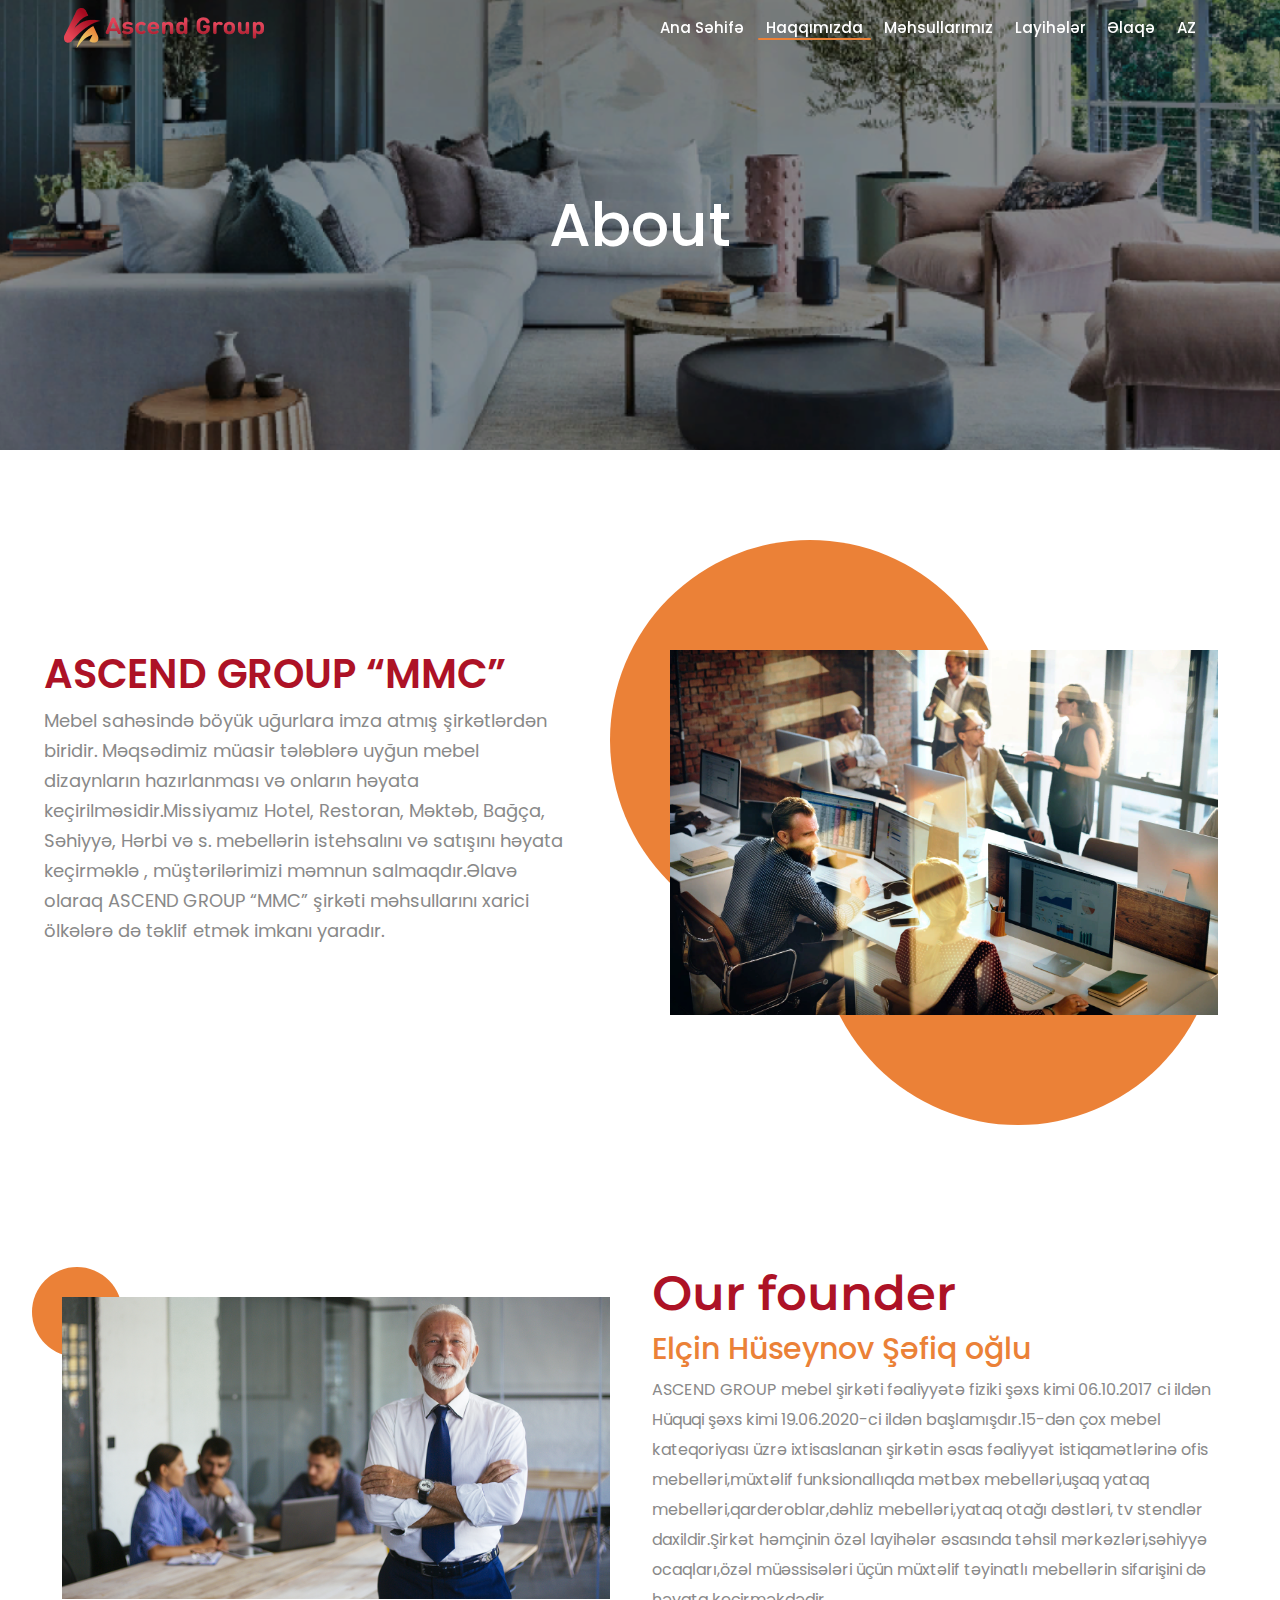
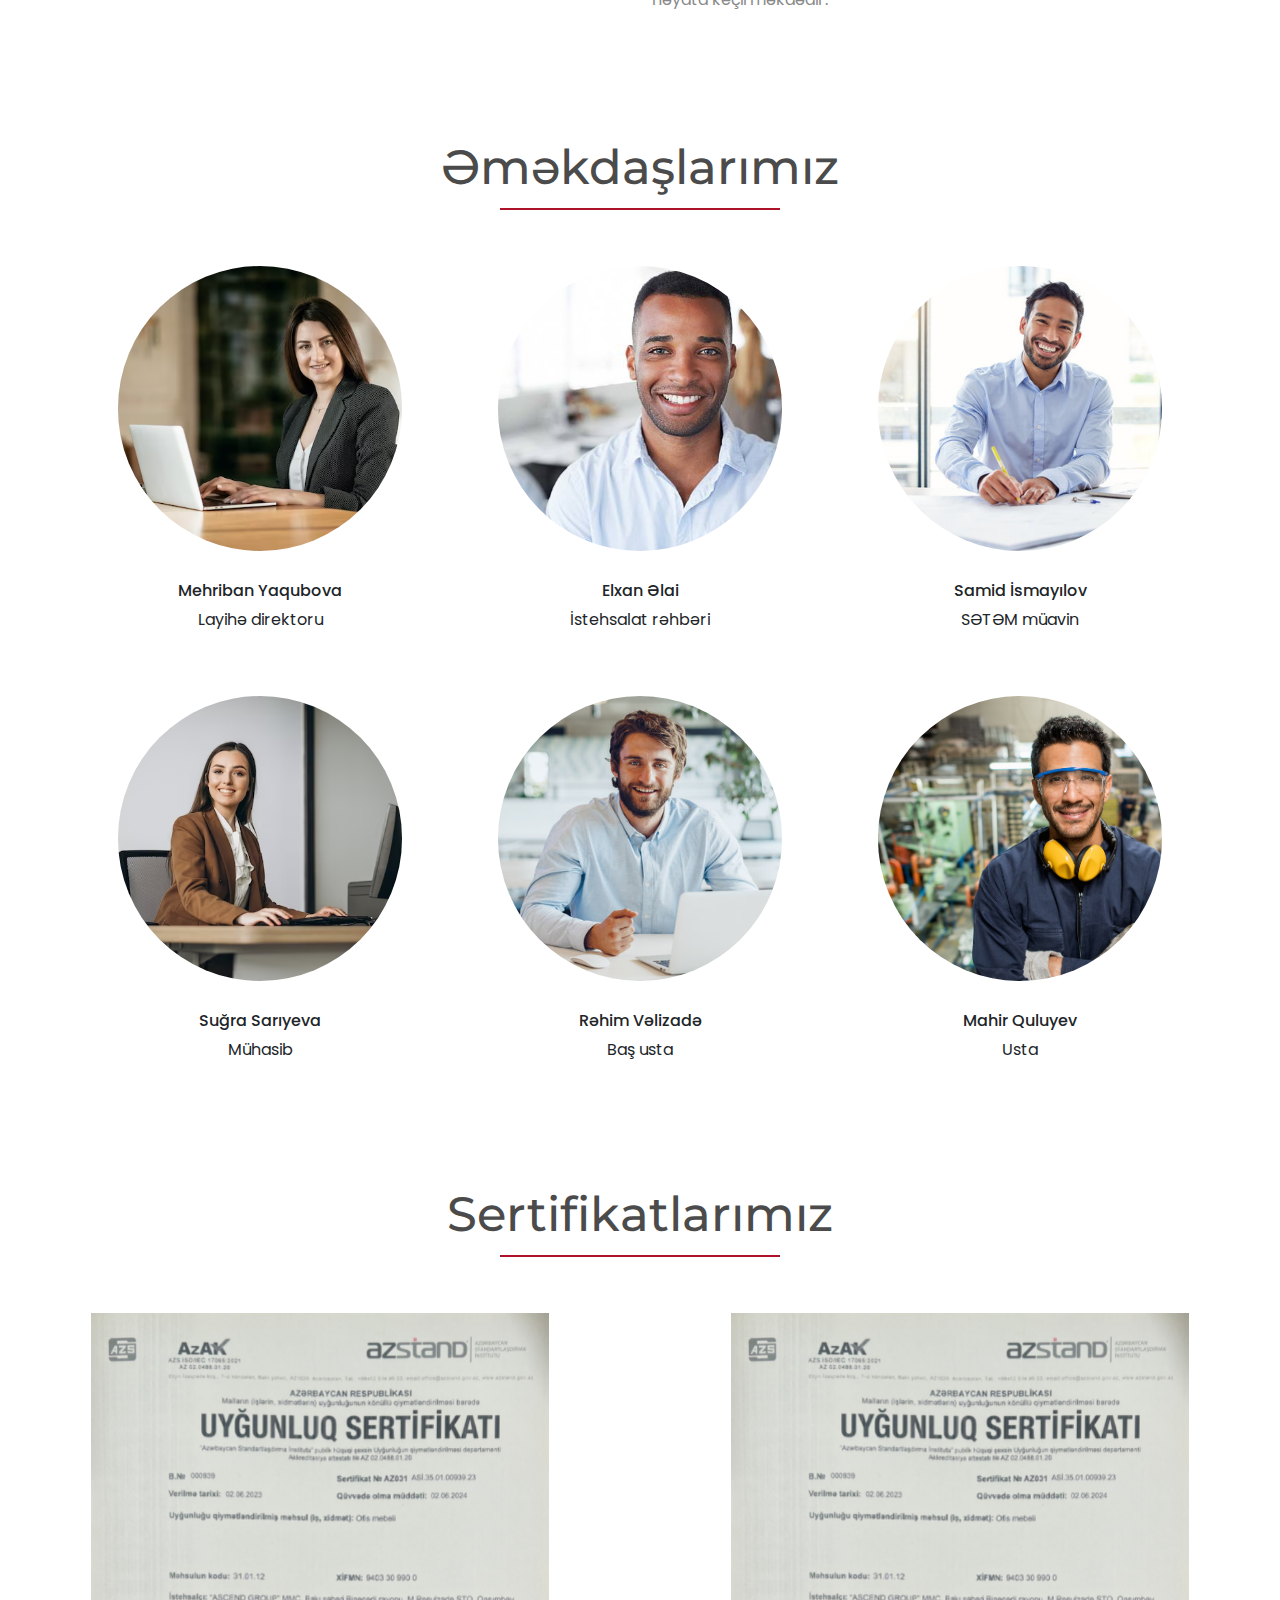
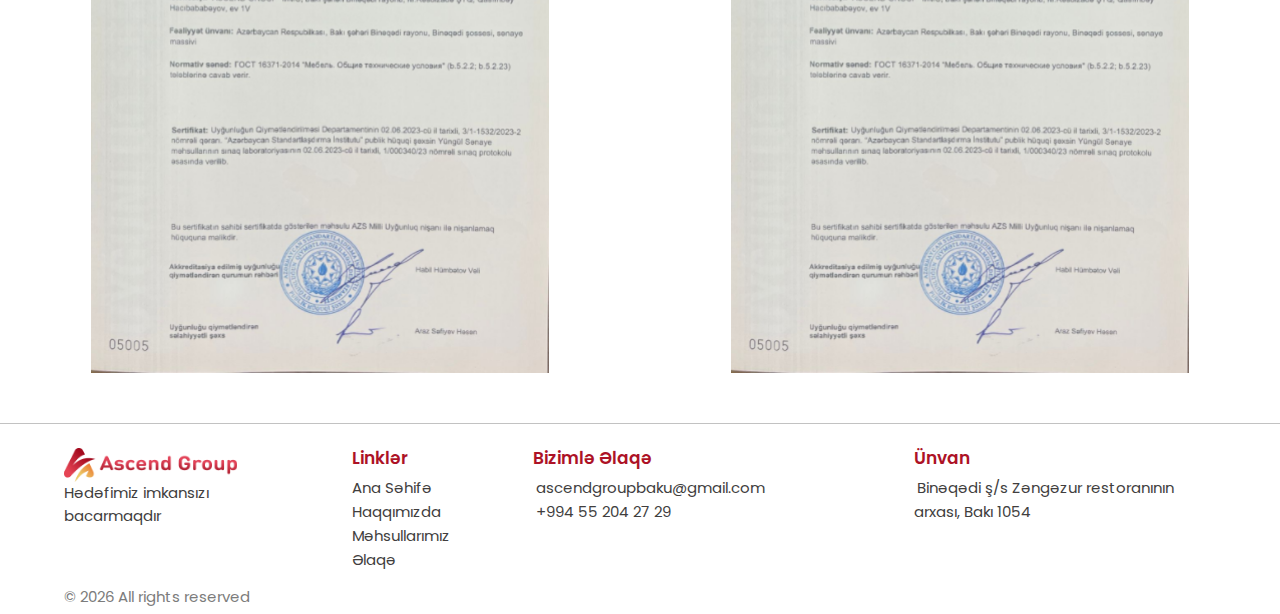
<file: about.html>
<!DOCTYPE html>
<html lang="en">
  <head>
    <meta charset="UTF-8" />
    <meta name="viewport" content="width=device-width, initial-scale=1.0" />
    <title>Ascend Group</title>
    <link rel="preconnect" href="https://fonts.googleapis.com" />
    <link rel="preconnect" href="https://fonts.gstatic.com" crossorigin />
    <link
      href="https://fonts.googleapis.com/css2?family=Poppins:ital,wght@0,100;0,200;0,300;0,400;0,500;0,600;0,700;0,800;0,900;1,100;1,200;1,300;1,400;1,500;1,600;1,700;1,800;1,900&display=swap"
      rel="stylesheet"
    />
    <link
      href="https://fonts.googleapis.com/css2?family=Montserrat:wght@100;200;300;400;500;600;700;800;900&display=swap"
      rel="stylesheet"
    />
    <link
      rel="stylesheet"
      href="https://cdn.jsdelivr.net/npm/swiper@11/swiper-bundle.min.css"
    />
    <link
      rel="stylesheet"
      href="https://cdnjs.cloudflare.com/ajax/libs/font-awesome/6.5.1/css/all.min.css"
      integrity="sha512-DTOQO9RWCH3ppGqcWaEA1BIZOC6xxalwEsw9c2QQeAIftl+Vegovlnee1c9QX4TctnWMn13TZye+giMm8e2LwA=="
      crossorigin="anonymous"
      referrerpolicy="no-referrer"
    />
    <link
      href="https://fonts.googleapis.com/css2?family=Poppins:ital,wght@0,100;0,200;0,300;0,400;0,500;0,600;0,700;0,800;0,900;1,100;1,200;1,300;1,400;1,500;1,600;1,700;1,800;1,900&display=swap"
      rel="stylesheet"
    />

    <link rel="stylesheet" href="vendors/bootstrap.css" />
    <link rel="stylesheet" href="vendors/bootstrap.min.css" />
    <link rel="stylesheet" href="styles/style.css" />
  </head>
  <body>
    <header class="py-2" id="header">
      <div class="top-header custom_container">
        <div class="row align-items-center justify-content-between wrapper m-0">
          <div class="col-3 p-0 logo">
            <a href="home.html"
              ><img src="assets/ascendLogo.png" class="img-fluid" alt=""
            /></a>
          </div>
          <div class="col-9 col-xl-6 links">
            <ul
              class="d-flex p-0 m-0 justify-content-between align-items-center"
            >
              <li class="list-unstyled">
                <a class="px-2" href="home.html">Ana Səhifə</a>
              </li>
              <li class="list-unstyled">
                <a class="px-2 active" href="about.html">Haqqımızda</a>
              </li>
              <li class="list-unstyled">
                <a class="px-2" href="products.html">Məhsullarımız</a>
              </li>
              <li class="list-unstyled">
                <a class="px-2" href="projects.html">Layihələr</a>
              </li>
              <li class="list-unstyled">
                <a class="px-2" href="contact.html">Əlaqə</a>
              </li>
              <li class="list-unstyled multi-lang-li">
                <a class="px-2" href="#">AZ</a>
                <ul class="multi-lang-ul list-unstyled">
                  <li>
                    <a class="px-2" href="#" data-lang="AZ">AZ</a>
                  </li>
                  <li>
                    <a class="px-2" href="#" data-lang="EN">EN</a>
                  </li>
                  <li>
                    <a class="px-2" href="#" data-lang="RU">RU</a>
                  </li>
                </ul>
              </li>
            </ul>
          </div>
        </div>
      </div>
      <div class="side-header custom_container">
        <div class="row align-items-center justify-content-between m-0">
          <div class="col-5 p-0 col-sm-4 logo">
            <a href="home.html">
              <img src="assets/ascendLogo.png" class="img-fluid" alt="" />
            </a>
          </div>
          <div class="col-1 p-0" id="menuIcon">
            <i class="fa-solid fa-bars"></i>
          </div>
          <div class="col-12" id="menu">
            <div class="top-part">
              <img class="pt-3" src="assets/ascendLogo.png" alt="" />
              <div id="menuClose"><i class="fa-solid fa-xmark"></i></div>
            </div>

            <ul class="p-0 m-0">
              <li class="list-unstyled"><a href="home.html">Ana Səhifə</a></li>
              <li class="list-unstyled"><a href="about.html">Haqqımızda</a></li>
              <li class="list-unstyled">
                <a href="products.html">Məhsullarımız</a>
              </li>
              <li class="list-unstyled">
                <a href="projects.html">Layihələr</a>
              </li>
              <li class="list-unstyled"><a href="contact.html">Əlaqə</a></li>
              <div class="d-flex responsive-multi-lang">
                <a href="#">AZ</a>
                <a href="#">EN</a>
                <a href="#">RU</a>
              </div>
            </ul>
          </div>
        </div>
        <div id="bottom-overlay"></div>
      </div>
    </header>
    <section class="initial">
      <div class="overlay">
        <h1>About</h1>
      </div>
    </section>
    <section id="about-first">
      <div class="container-fluid">
        <div class="row">
          <div class="col-12 col-lg-6">
            <h2>ASCEND GROUP “MMC”</h2>
            <p>
              Mebel sahəsində böyük uğurlara imza atmış şirkətlərdən biridir.
              Məqsədimiz müasir tələblərə uyğun mebel dizaynların hazırlanması
              və onların həyata keçirilməsidir.Missiyamız Hotel, Restoran,
              Məktəb, Bağça, Səhiyyə, Hərbi və s. mebellərin istehsalını və
              satışını həyata keçirməklə , müştərilərimizi məmnun
              salmaqdır.Əlavə olaraq ASCEND GROUP “MMC” şirkəti məhsullarını
              xarici ölkələrə də təklif etmək imkanı yaradır.
            </p>
          </div>
          <div class="col-12 col-lg-6 p-0">
            <div class="bg-orange-img">
              <img src="assets/about-first.png" alt="" />
            </div>
          </div>
        </div>
      </div>
    </section>
    <section id="about-founder">
      <div class="container-fluid">
        <div class="row row-gap-4 align-items-center">
          <div class="col-12 col-lg-6 p-0">
            <div class="bg-orange-img">
              <img src="assets/about-founder.png" alt="" />
            </div>
          </div>
          <div class="col-12 col-lg-6">
            <h2>Our founder</h2>
            <h3>Elçin Hüseynov Şəfiq oğlu</h3>
            <p>
              ASCEND GROUP mebel şirkəti fəaliyyətə fiziki şəxs kimi 06.10.2017
              ci ildən Hüquqi şəxs kimi 19.06.2020-ci ildən başlamışdır.15-dən
              çox mebel kateqoriyası üzrə ixtisaslanan şirkətin əsas fəaliyyət
              istiqamətlərinə ofis mebelləri,müxtəlif funksionallıqda mətbəx
              mebelləri,uşaq yataq mebelləri,qarderoblar,dəhliz mebelləri,yataq
              otağı dəstləri, tv stendlər daxildir.Şirkət həmçinin özəl
              layihələr əsasında təhsil mərkəzləri,səhiyyə ocaqları,özəl
              müəssisələri üçün müxtəlif təyinatlı mebellərin sifarişini də
              həyata keçirməkdədir.
            </p>
          </div>
        </div>
      </div>
    </section>
    <section id="about-employees">
      <p class="section-title">Əməkdaşlarımız</p>
      <div class="container">
        <div class="row row-gap-5">
          <div class="col-6 col-lg-4">
            <div class="img-box">
              <img src="assets/employees-1.png" alt="" />
            </div>
            <div class="employees-content">
              <h6>Mehriban Yaqubova</h6>
              <p>Layihə direktoru</p>
            </div>
          </div>
          <div class="col-6 col-lg-4">
            <div class="img-box">
              <img src="assets/employees-2.png" alt="" />
            </div>
            <div class="employees-content">
              <h6>Elxan Əlai</h6>
              <p>İstehsalat rəhbəri</p>
            </div>
          </div>
          <div class="col-6 col-lg-4">
            <div class="img-box">
              <img src="assets/employees-3.png" alt="" />
            </div>
            <div class="employees-content">
              <h6>Samid İsmayılov</h6>
              <p>SƏTƏM müavin</p>
            </div>
          </div>
          <div class="col-6 col-lg-4">
            <div class="img-box">
              <img src="assets/employees-4.png" alt="" />
            </div>
            <div class="employees-content">
              <h6>Suğra Sarıyeva</h6>
              <p>Mühasib</p>
            </div>
          </div>
          <div class="col-6 col-lg-4">
            <div class="img-box">
              <img src="assets/employees-5.png" alt="" />
            </div>
            <div class="employees-content">
              <h6>Rəhim Vəlizadə</h6>
              <p>Baş usta</p>
            </div>
          </div>
          <div class="col-6 col-lg-4">
            <div class="img-box">
              <img src="assets/employees-6.png" alt="" />
            </div>
            <div class="employees-content">
              <h6>Mahir Quluyev</h6>
              <p>Usta</p>
            </div>
          </div>
        </div>
      </div>
    </section>
    <section id="certificates">
      <p class="section-title">Sertifikatlarımız</p>
      <div class="container-fluid">
        <div class="row">
          <div class="col-12 col-lg-6">
            <img src="assets/certificate1.png" alt="">
          </div>
          <div class="col-12 col-lg-6">
            <img src="assets/certificate1.png" alt="">
          </div>
        </div>
      </div>
    </section>
    <footer class="pt-4">
      <div class="custom_container">
        <div class="wrapper">
          <div class="logo">
            <img class="img-fluid" src="assets/ascendLogo.png" alt="" />
            <div>Hədəfimiz imkansızı bacarmaqdır</div>
          </div>
          <div class="responsive-group-box">
            <div class="links">
              <div class="h6 heading" onclick="toggleList('linksList')">
                Linklər <i class="fa-solid fa-angle-down"></i>
              </div>
              <ul class="p-0" id="linksList">
                <li><a href="home.html">Ana Səhifə</a></li>
                <li><a href="about.html">Haqqımızda</a></li>
                <li><a href="products.html">Məhsullarımız</a></li>
                <li><a href="contact.html">Əlaqə</a></li>
              </ul>
            </div>
            <div class="contact">
              <div class="h6 heading" onclick="toggleList('contactList')">
                Bizimlə Əlaqə <i class="fa-solid fa-angle-down"></i>
              </div>
              <ul class="p-0" id="contactList">
                <li>
                  <i class="fa-regular fa-envelope"></i
                  ><a href="mailto:ascendgroupbaku@gmail.com">ascendgroupbaku@gmail.com</a>
                </li>
                <li>
                  <i class="fa-solid fa-phone"></i
                  ><a href="tel:+994552042729"> +994 55 204 27 29</a>
                </li>
              </ul>
            </div>
            <div class="location">
              <div class="h6 heading" onclick="toggleList('locationList')">
                Ünvan <i class="fa-solid fa-angle-down"></i>
              </div>
              <ul class="p-0" id="locationList">
                <li>
                  <i class="fa-solid fa-location-dot"></i
                  ><a href="contact.html"
                    >Binəqədi ş/s Zəngəzur restoranının arxası, Bakı 1054</a
                  >
                </li>
              </ul>
            </div>
          </div>
          <div class="group-box">
            <div class="links">
              <div class="h6 heading">Linklər</div>
              <ul class="p-0">
                <li><a href="home.html">Ana Səhifə</a></li>
                <li><a href="about.html">Haqqımızda</a></li>
                <li><a href="products.html">Məhsullarımız</a></li>
                <li><a href="contact.html">Əlaqə</a></li>
              </ul>
            </div>
            <div class="contact">
              <div class="h6 heading">Bizimlə Əlaqə</div>
              <ul class="p-0">
                <li>
                  <i class="fa-regular fa-envelope"></i
                  ><a href="mailto:ascendgroupbaku@gmail.com">ascendgroupbaku@gmail.com </a>
                </li>
                <li>
                  <i class="fa-solid fa-phone"></i
                  ><a href="tel:+994552042729"> +994 55 204 27 29</a>
                </li>
              </ul>
            </div>
            <div class="location">
              <div class="h6 heading">Ünvan</div>
              <ul class="p-0">
                <li>
                  <i class="fa-solid fa-location-dot"></i
                  ><a href="contact.html"
                    >Binəqədi ş/s Zəngəzur restoranının arxası, Bakı 1054</a
                  >
                </li>
              </ul>
            </div>
          </div>
          <div class="copyright h6" id="copyright"></div>
        </div>
      </div>
    </footer>
    <script src="https://cdn.jsdelivr.net/npm/swiper@11/swiper-bundle.min.js"></script>
    <script src="js/main.js"></script>
  </body>
</html>
</file>
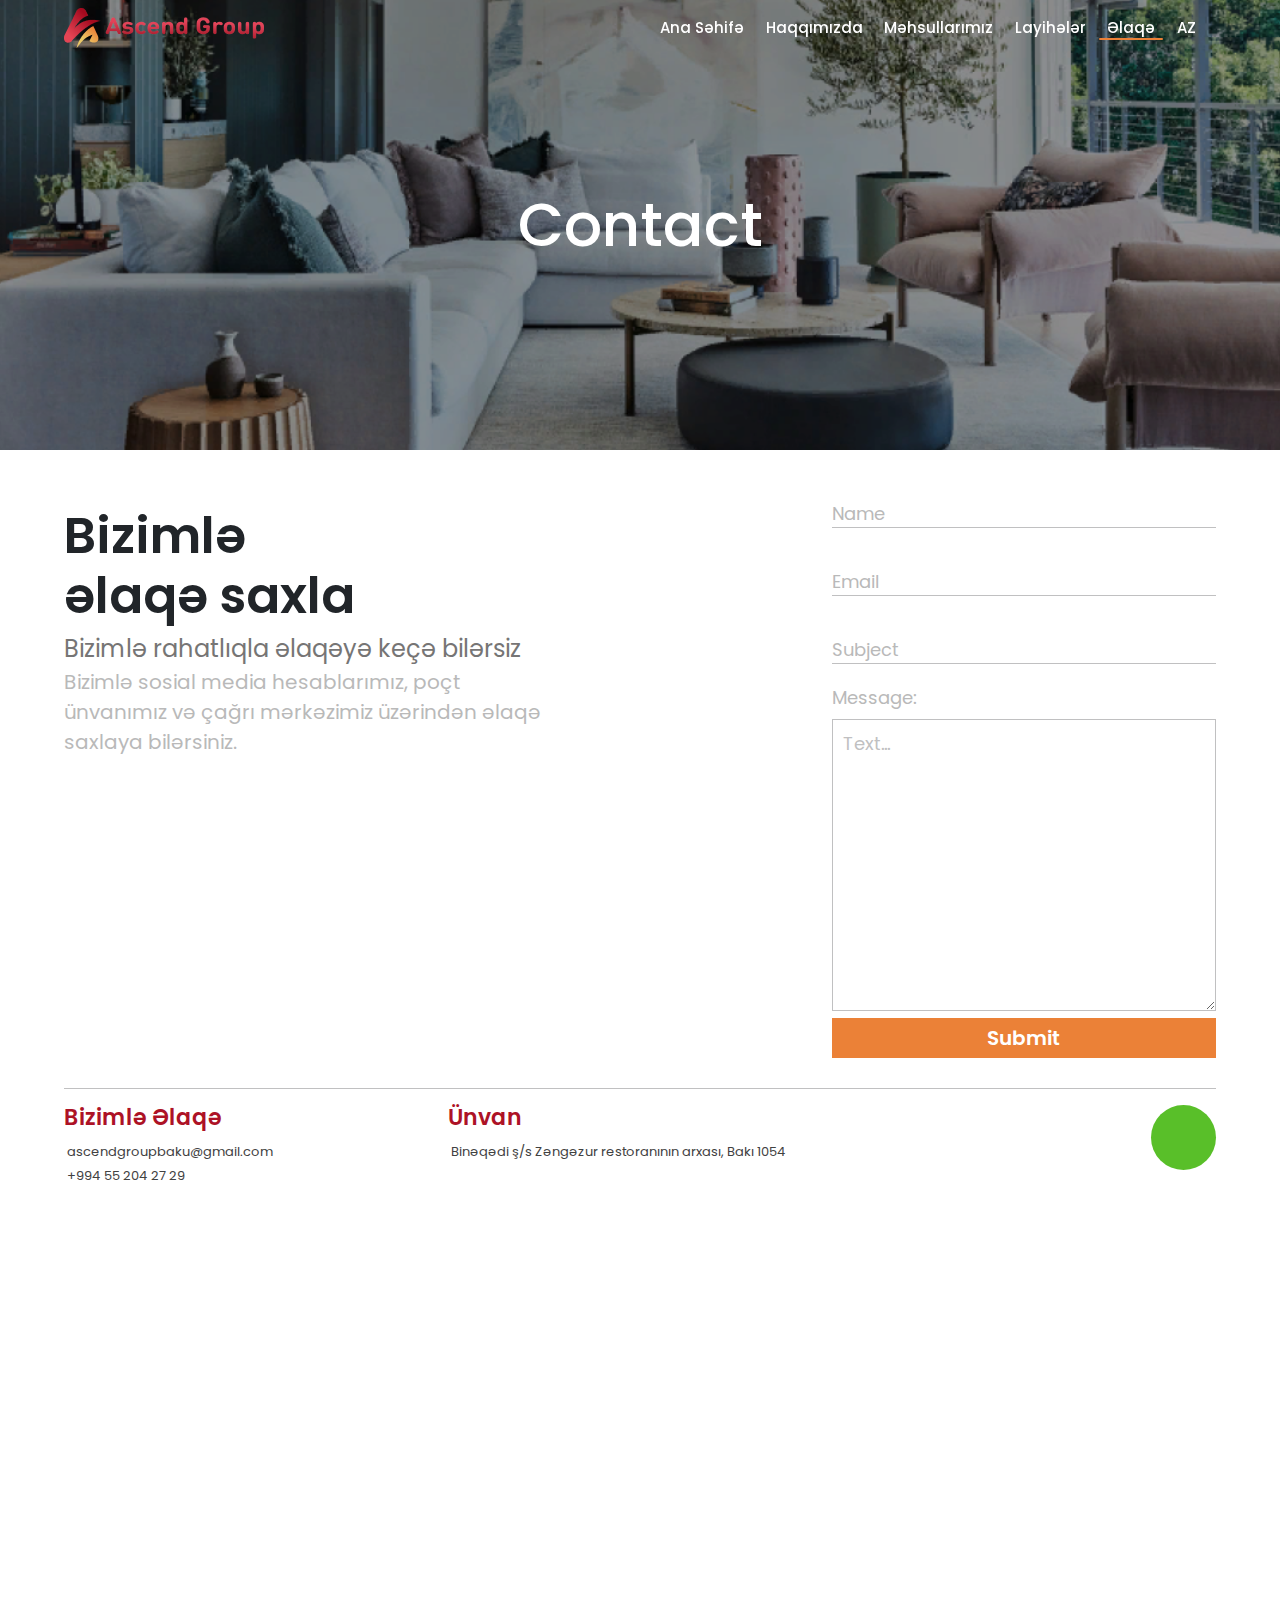
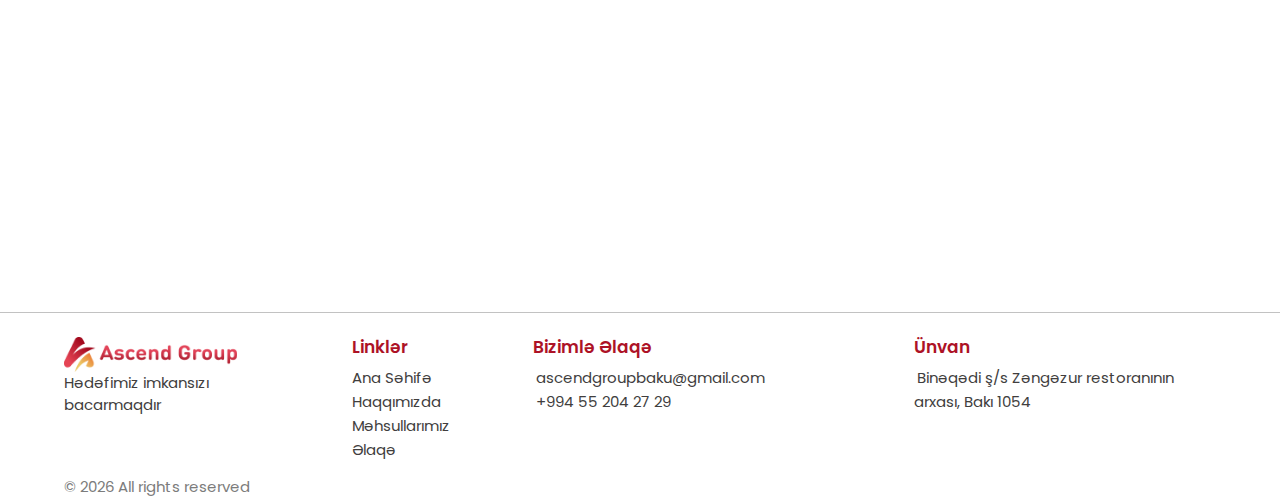
<file: contact.html>
<!DOCTYPE html>
<html lang="en">
  <head>
    <meta charset="UTF-8" />
    <meta name="viewport" content="width=device-width, initial-scale=1.0" />
    <title>Ascend Group</title>
    <link rel="preconnect" href="https://fonts.googleapis.com" />
    <link rel="preconnect" href="https://fonts.gstatic.com" crossorigin />
    <link
      href="https://fonts.googleapis.com/css2?family=Poppins:ital,wght@0,100;0,200;0,300;0,400;0,500;0,600;0,700;0,800;0,900;1,100;1,200;1,300;1,400;1,500;1,600;1,700;1,800;1,900&display=swap"
      rel="stylesheet"
    />
    <link
      href="https://fonts.googleapis.com/css2?family=Montserrat:wght@100;200;300;400;500;600;700;800;900&display=swap"
      rel="stylesheet"
    />
    <link
      rel="stylesheet"
      href="https://cdn.jsdelivr.net/npm/swiper@11/swiper-bundle.min.css"
    />
    <link
      rel="stylesheet"
      href="https://cdnjs.cloudflare.com/ajax/libs/font-awesome/6.5.1/css/all.min.css"
      integrity="sha512-DTOQO9RWCH3ppGqcWaEA1BIZOC6xxalwEsw9c2QQeAIftl+Vegovlnee1c9QX4TctnWMn13TZye+giMm8e2LwA=="
      crossorigin="anonymous"
      referrerpolicy="no-referrer"
    />
    <link
      href="https://fonts.googleapis.com/css2?family=Poppins:ital,wght@0,100;0,200;0,300;0,400;0,500;0,600;0,700;0,800;0,900;1,100;1,200;1,300;1,400;1,500;1,600;1,700;1,800;1,900&display=swap"
      rel="stylesheet"
    />

    <link rel="stylesheet" href="vendors/bootstrap.css" />
    <link rel="stylesheet" href="vendors/bootstrap.min.css" />
    <link rel="stylesheet" href="styles/style.css" />
  </head>

  <body>
    <header class="py-2" id="header">
      <div class="top-header custom_container">
        <div class="row align-items-center justify-content-between wrapper m-0">
          <div class="col-3 p-0 logo">
            <a href="home.html"
              ><img src="assets/ascendLogo.png" class="img-fluid" alt=""
            /></a>
          </div>
          <div class="col-9 col-xl-6 links">
            <ul
              class="d-flex p-0 m-0 justify-content-between align-items-center"
            >
              <li class="list-unstyled">
                <a class="px-2" href="home.html">Ana Səhifə</a>
              </li>
              <li class="list-unstyled">
                <a class="px-2" href="about.html">Haqqımızda</a>
              </li>
              <li class="list-unstyled">
                <a class="px-2" href="products.html">Məhsullarımız</a>
              </li>
              <li class="list-unstyled">
                <a class="px-2" href="projects.html">Layihələr</a>
              </li>
              <li class="list-unstyled">
                <a class="px-2 active" href="contact.html">Əlaqə</a>
              </li>
              <li class="list-unstyled multi-lang-li">
                <a class="px-2" href="#">AZ</a>
                <ul class="multi-lang-ul list-unstyled">
                  <li>
                    <a class="px-2" href="#" data-lang="AZ">AZ</a>
                  </li>
                  <li>
                    <a class="px-2" href="#" data-lang="EN">EN</a>
                  </li>
                  <li>
                    <a class="px-2" href="#" data-lang="RU">RU</a>
                  </li>
                </ul>
              </li>
            </ul>
          </div>
        </div>
      </div>
      <div class="side-header custom_container">
        <div class="row align-items-center justify-content-between m-0">
          <div class="col-5 p-0 col-sm-4 logo">
            <a href="home.html">
              <img src="assets/ascendLogo.png" class="img-fluid" alt="" />
            </a>
          </div>
          <div class="col-1 p-0" id="menuIcon">
            <i class="fa-solid fa-bars"></i>
          </div>
          <div class="col-12" id="menu">
            <div class="top-part">
              <img class="pt-3" src="assets/ascendLogo.png" alt="" />
              <div id="menuClose"><i class="fa-solid fa-xmark"></i></div>
            </div>

            <ul class="p-0 m-0">
              <li class="list-unstyled"><a href="home.html">Ana Səhifə</a></li>
              <li class="list-unstyled"><a href="about.html">Haqqımızda</a></li>
              <li class="list-unstyled">
                <a href="products.html">Məhsullarımız</a>
              </li>
              <li class="list-unstyled">
                <a href="projects.html">Layihələr</a>
              </li>
              <li class="list-unstyled"><a href="contact.html">Əlaqə</a></li>
              <div class="d-flex responsive-multi-lang">
                <a href="#">AZ</a>
                <a href="#">EN</a>
                <a href="#">RU</a>
              </div>
            </ul>
          </div>
        </div>
        <div id="bottom-overlay"></div>
      </div>
    </header>
    <main>
      <section class="initial">
        <div class="overlay">
          <h1>Contact</h1>
        </div>
      </section>
      <section class="form-section">
        <div class="row custom_container wrapper justify-content-between">
          <div class="col-12 p-0 mt-3 col-md-6 col-xl-5 info">
            <h2>Bizimlə əlaqə saxla</h2>
            <p>Bizimlə rahatlıqla əlaqəyə keçə bilərsiz</p>
            <span
              >Bizimlə sosial media hesablarımız, poçt ünvanımız və çağrı
              mərkəzimiz üzərindən əlaqə saxlaya bilərsiniz.</span
            >
          </div>
          <div class="col-12 p-0 col-md-5 col-xl-4">
            <form action="">
              <div class="d-flex">
                <input placeholder="Name" type="text" />
                <i class="fa-regular fa-user"></i>
              </div>
              <div class="d-flex">
                <input placeholder="Email" type="email" />
                <i class="fa-regular fa-envelope"></i>
              </div>
              <input placeholder="Subject" type="text" />
              <label for="message">Message:</label>
              <textarea
                id="message"
                placeholder="Text..."
                name=""
                id=""
                cols="30"
                rows="10"
              ></textarea>
              <button type="submit">Submit</button>
            </form>
          </div>
        </div>
      </section>
      <section class="map-section pb-5">
        <div class="row custom_container py-3 row-gap-2">
          <div class="col-12 p-0 col-md-4 col-xl-4 contact-us">
            <h3>Bizimlə Əlaqə</h3>
            <ul class="p-0">
              <li class="list-unstyled">
                <i class="fa-regular fa-envelope"></i
                ><a href="mailto:ascendgroupbaku@gmail.com"
                  >ascendgroupbaku@gmail.com
                </a>
              </li>
              <li class="list-unstyled">
                <i class="fa-solid fa-phone"></i
                ><a href="tel:+994552042729"> +994 55 204 27 29</a>
              </li>
            </ul>
          </div>
          <div class="col-12 p-0 col-md-4 col-xl-4 our-location">
            <h3>Ünvan</h3>
            <ul class="p-0">
              <li class="list-unstyled">
                <i class="fa-solid fa-location-dot"></i
                ><a href="#"
                  >Binəqədi ş/s Zəngəzur restoranının arxası, Bakı 1054</a
                >
              </li>
            </ul>
          </div>
          <div class="col-12 p-0 col-md-4 col-xl-4 wp-icon">
            <a
              href="https://api.whatsapp.com/send?phone=994552042729"
              target="_blank"
            >
              <i class="fab fa-whatsapp"></i>
            </a>
          </div>
          <div class="col-12 p-0">
            <iframe
              src="https://www.google.com/maps/embed?pb=!1m18!1m12!1m3!1d3035.871508807996!2d49.844289976682084!3d40.45598079013022!2m3!1f0!2f0!3f0!3m2!1i1024!2i768!4f13.1!3m3!1m2!1s0x4030893d762853c1%3A0xf288a674ba99392!2sASCEND%20GROUP!5e0!3m2!1saz!2saz!4v1709631469037!5m2!1saz!2saz"
              width="100%"
              style="border: 0"
              allowfullscreen=""
              loading="lazy"
              referrerpolicy="no-referrer-when-downgrade"
            ></iframe>
          </div>
        </div>
      </section>
    </main>
    <footer class="pt-4">
      <div class="custom_container">
        <div class="wrapper">
          <div class="logo">
            <img class="img-fluid" src="assets/ascendLogo.png" alt="" />
            <div>Hədəfimiz imkansızı bacarmaqdır</div>
          </div>
          <div class="responsive-group-box">
            <div class="links">
              <div class="h6 heading" onclick="toggleList('linksList')">
                Linklər <i class="fa-solid fa-angle-down"></i>
              </div>
              <ul class="p-0" id="linksList">
                <li><a href="home.html">Ana Səhifə</a></li>
                <li><a href="about.html">Haqqımızda</a></li>
                <li><a href="products.html">Məhsullarımız</a></li>
                <li><a href="contact.html">Əlaqə</a></li>
              </ul>
            </div>
            <div class="contact">
              <div class="h6 heading" onclick="toggleList('contactList')">
                Bizimlə Əlaqə <i class="fa-solid fa-angle-down"></i>
              </div>
              <ul class="p-0" id="contactList">
                <li>
                  <i class="fa-regular fa-envelope"></i
                  ><a href="mailto:ascendgroupbaku@gmail.com"
                    >ascendgroupbaku@gmail.com</a
                  >
                </li>
                <li>
                  <i class="fa-solid fa-phone"></i
                  ><a href="tel:+994552042729"> +994 55 204 27 29</a>
                </li>
              </ul>
            </div>
            <div class="location">
              <div class="h6 heading" onclick="toggleList('locationList')">
                Ünvan <i class="fa-solid fa-angle-down"></i>
              </div>
              <ul class="p-0" id="locationList">
                <li>
                  <i class="fa-solid fa-location-dot"></i
                  ><a href="contact.html"
                    >Binəqədi ş/s Zəngəzur restoranının arxası, Bakı 1054</a
                  >
                </li>
              </ul>
            </div>
          </div>
          <div class="group-box">
            <div class="links">
              <div class="h6 heading">Linklər</div>
              <ul class="p-0">
                <li><a href="home.html">Ana Səhifə</a></li>
                <li><a href="about.html">Haqqımızda</a></li>
                <li><a href="products.html">Məhsullarımız</a></li>
                <li><a href="contact.html">Əlaqə</a></li>
              </ul>
            </div>
            <div class="contact">
              <div class="h6 heading">Bizimlə Əlaqə</div>
              <ul class="p-0">
                <li>
                  <i class="fa-regular fa-envelope"></i
                  ><a href="mailto:ascendgroupbaku@gmail.com"
                    >ascendgroupbaku@gmail.com
                  </a>
                </li>
                <li>
                  <i class="fa-solid fa-phone"></i
                  ><a href="tel:+994552042729"> +994 55 204 27 29</a>
                </li>
              </ul>
            </div>
            <div class="location">
              <div class="h6 heading">Ünvan</div>
              <ul class="p-0">
                <li>
                  <i class="fa-solid fa-location-dot"></i
                  ><a href="contact.html"
                    >Binəqədi ş/s Zəngəzur restoranının arxası, Bakı 1054</a
                  >
                </li>
              </ul>
            </div>
          </div>
          <div class="copyright h6" id="copyright"></div>
        </div>
      </div>
    </footer>
    <script src="https://cdn.jsdelivr.net/npm/swiper@11/swiper-bundle.min.js"></script>
    <script src="js/main.js"></script>
  </body>
</html>
</file>
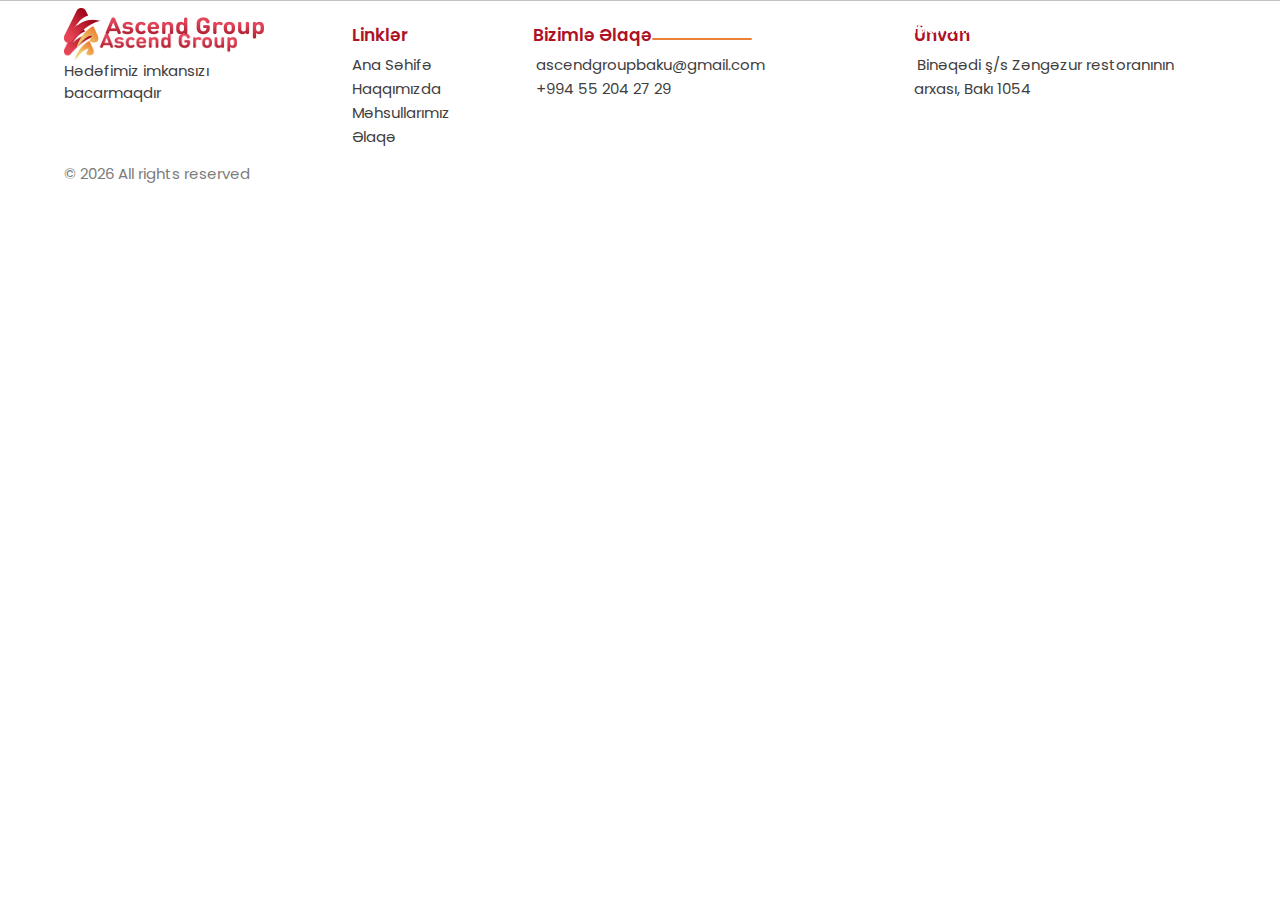
<file: layout.html>
<!DOCTYPE html>
<html lang="en">

<head>
    <meta charset="UTF-8" />
    <meta name="viewport" content="width=device-width, initial-scale=1.0" />
    <title>Ascend Group</title>
    <link rel="preconnect" href="https://fonts.googleapis.com" />
    <link rel="preconnect" href="https://fonts.gstatic.com" crossorigin />
    <link
      href="https://fonts.googleapis.com/css2?family=Poppins:ital,wght@0,100;0,200;0,300;0,400;0,500;0,600;0,700;0,800;0,900;1,100;1,200;1,300;1,400;1,500;1,600;1,700;1,800;1,900&display=swap"
      rel="stylesheet"
    />
    <link
      href="https://fonts.googleapis.com/css2?family=Montserrat:wght@100;200;300;400;500;600;700;800;900&display=swap"
      rel="stylesheet"
    />
    <link
      rel="stylesheet"
      href="https://cdn.jsdelivr.net/npm/swiper@11/swiper-bundle.min.css"
    />
    <link
      rel="stylesheet"
      href="https://cdnjs.cloudflare.com/ajax/libs/font-awesome/6.5.1/css/all.min.css"
      integrity="sha512-DTOQO9RWCH3ppGqcWaEA1BIZOC6xxalwEsw9c2QQeAIftl+Vegovlnee1c9QX4TctnWMn13TZye+giMm8e2LwA=="
      crossorigin="anonymous"
      referrerpolicy="no-referrer"
    />
    <link
        href="https://fonts.googleapis.com/css2?family=Poppins:ital,wght@0,100;0,200;0,300;0,400;0,500;0,600;0,700;0,800;0,900;1,100;1,200;1,300;1,400;1,500;1,600;1,700;1,800;1,900&display=swap"
        rel="stylesheet">
    
    <link rel="stylesheet" href="vendors/bootstrap.css">
    <link rel="stylesheet" href="vendors/bootstrap.min.css" />
    <link rel="stylesheet" href="styles/style.css" />
  </head>

<body>
  <header class="py-2" id="header">
    <div class="top-header custom_container">
      <div class="row align-items-center justify-content-between wrapper m-0">
        <div class="col-3 p-0 logo">
          <a href="home.html"
            ><img src="assets/ascendLogo.png" class="img-fluid" alt=""
          /></a>
        </div>
        <div class="col-9 col-xl-6 links">
          <ul
            class="d-flex p-0 m-0 justify-content-between align-items-center"
          >
            <li class="list-unstyled">
              <a class="px-2 active" href="home.html">Ana Səhifə</a>
            </li>
            <li class="list-unstyled">
              <a class="px-2" href="about.html">Haqqımızda</a>
            </li>
            <li class="list-unstyled">
              <a class="px-2" href="products.html">Məhsullarımız</a>
            </li>
            <li class="list-unstyled">
              <a class="px-2" href="projects.html">Layihələr</a>
            </li>
            <li class="list-unstyled">
              <a class="px-2" href="contact.html">Əlaqə</a>
            </li>
            <li class="list-unstyled multi-lang-li">
              <a class="px-2" href="#">AZ</a>
              <ul class="multi-lang-ul list-unstyled">
                <li>
                  <a class="px-2" href="#" data-lang="AZ">AZ</a>
                </li>
                <li>
                  <a class="px-2" href="#" data-lang="EN">EN</a>
                </li>
                <li>
                  <a class="px-2" href="#" data-lang="RU">RU</a>
                </li>
              </ul>
            </li>
          </ul>
        </div>
      </div>
    </div>
    <div class="side-header custom_container">
      <div class="row align-items-center justify-content-between m-0">
        <div class="col-5 p-0 col-sm-4 logo">
          <a href="home.html">
            <img src="assets/ascendLogo.png" class="img-fluid" alt="" />
          </a>
        </div>
        <div class="col-1 p-0" id="menuIcon">
          <i class="fa-solid fa-bars"></i>
        </div>
        <div class="col-12" id="menu">
          <div class="top-part">
            <img class="pt-3" src="assets/ascendLogo.png" alt="" />
            <div id="menuClose"><i class="fa-solid fa-xmark"></i></div>
          </div>

          <ul class="p-0 m-0">
            <li class="list-unstyled"><a href="home.html">Ana Səhifə</a></li>
            <li class="list-unstyled"><a href="about.html">Haqqımızda</a></li>
            <li class="list-unstyled">
              <a href="products.html">Məhsullarımız</a>
            </li>
            <li class="list-unstyled">
              <a href="projects.html">Layihələr</a>
            </li>
            <li class="list-unstyled"><a href="contact.html">Əlaqə</a></li>
            <div class="d-flex responsive-multi-lang">
              <a href="#">AZ</a>
              <a href="#">EN</a>
              <a href="#">RU</a>
            </div>
          </ul>
        </div>
      </div>
      <div id="bottom-overlay"></div>
    </div>
  </header>
    <main></main>
    <footer class="pt-4">
        <div class="custom_container">
          <div class="wrapper">
            <div class="logo">
              <img class="img-fluid" src="assets/ascendLogo.png" alt="" />
              <div>Hədəfimiz imkansızı bacarmaqdır</div>
            </div>
            <div class="responsive-group-box">
              <div class="links">
                <div class="h6 heading" onclick="toggleList('linksList')">
                  Linklər <i class="fa-solid fa-angle-down"></i>
                </div>
                <ul class="p-0" id="linksList">
                  <li><a href="home.html">Ana Səhifə</a></li>
                  <li><a href="about.html">Haqqımızda</a></li>
                  <li><a href="products.html">Məhsullarımız</a></li>
                  <li><a href="contact.html">Əlaqə</a></li>
                </ul>
              </div>
              <div class="contact">
                <div class="h6 heading" onclick="toggleList('contactList')">
                  Bizimlə Əlaqə <i class="fa-solid fa-angle-down"></i>
                </div>
                <ul class="p-0" id="contactList">
                  <li>
                    <i class="fa-regular fa-envelope"></i
                    ><a href="mailto:ascendgroupbaku@gmail.com">ascendgroupbaku@gmail.com</a>
                  </li>
                  <li>
                    <i class="fa-solid fa-phone"></i
                    ><a href="tel:+994552042729"> +994 55 204 27 29</a>
                  </li>
                </ul>
              </div>
              <div class="location">
                <div class="h6 heading" onclick="toggleList('locationList')">
                  Ünvan <i class="fa-solid fa-angle-down"></i>
                </div>
                <ul class="p-0" id="locationList">
                  <li>
                    <i class="fa-solid fa-location-dot"></i
                    ><a href="contact.html"
                      >Binəqədi ş/s Zəngəzur restoranının arxası, Bakı 1054</a
                    >
                  </li>
                </ul>
              </div>
            </div>
            <div class="group-box">
              <div class="links">
                <div class="h6 heading">Linklər</div>
                <ul class="p-0">
                  <li><a href="home.html">Ana Səhifə</a></li>
                  <li><a href="about.html">Haqqımızda</a></li>
                  <li><a href="products.html">Məhsullarımız</a></li>
                  <li><a href="contact.html">Əlaqə</a></li>
                </ul>
              </div>
              <div class="contact">
                <div class="h6 heading">Bizimlə Əlaqə</div>
                <ul class="p-0">
                  <li>
                    <i class="fa-regular fa-envelope"></i
                    ><a href="mailto:ascendgroupbaku@gmail.com">ascendgroupbaku@gmail.com </a>
                  </li>
                  <li>
                    <i class="fa-solid fa-phone"></i
                    ><a href="tel:+994552042729"> +994 55 204 27 29</a>
                  </li>
                </ul>
              </div>
              <div class="location">
                <div class="h6 heading">Ünvan</div>
                <ul class="p-0">
                  <li>
                    <i class="fa-solid fa-location-dot"></i
                    ><a href="contact.html"
                      >Binəqədi ş/s Zəngəzur restoranının arxası, Bakı 1054</a
                    >
                  </li>
                </ul>
              </div>
            </div>
            <div class="copyright h6" id="copyright"></div>
          </div>
        </div>
      </footer>
    <script src="https://cdn.jsdelivr.net/npm/swiper@11/swiper-bundle.min.js"></script>
    <script src="js/main.js"></script>
</body>

</html>
</file>
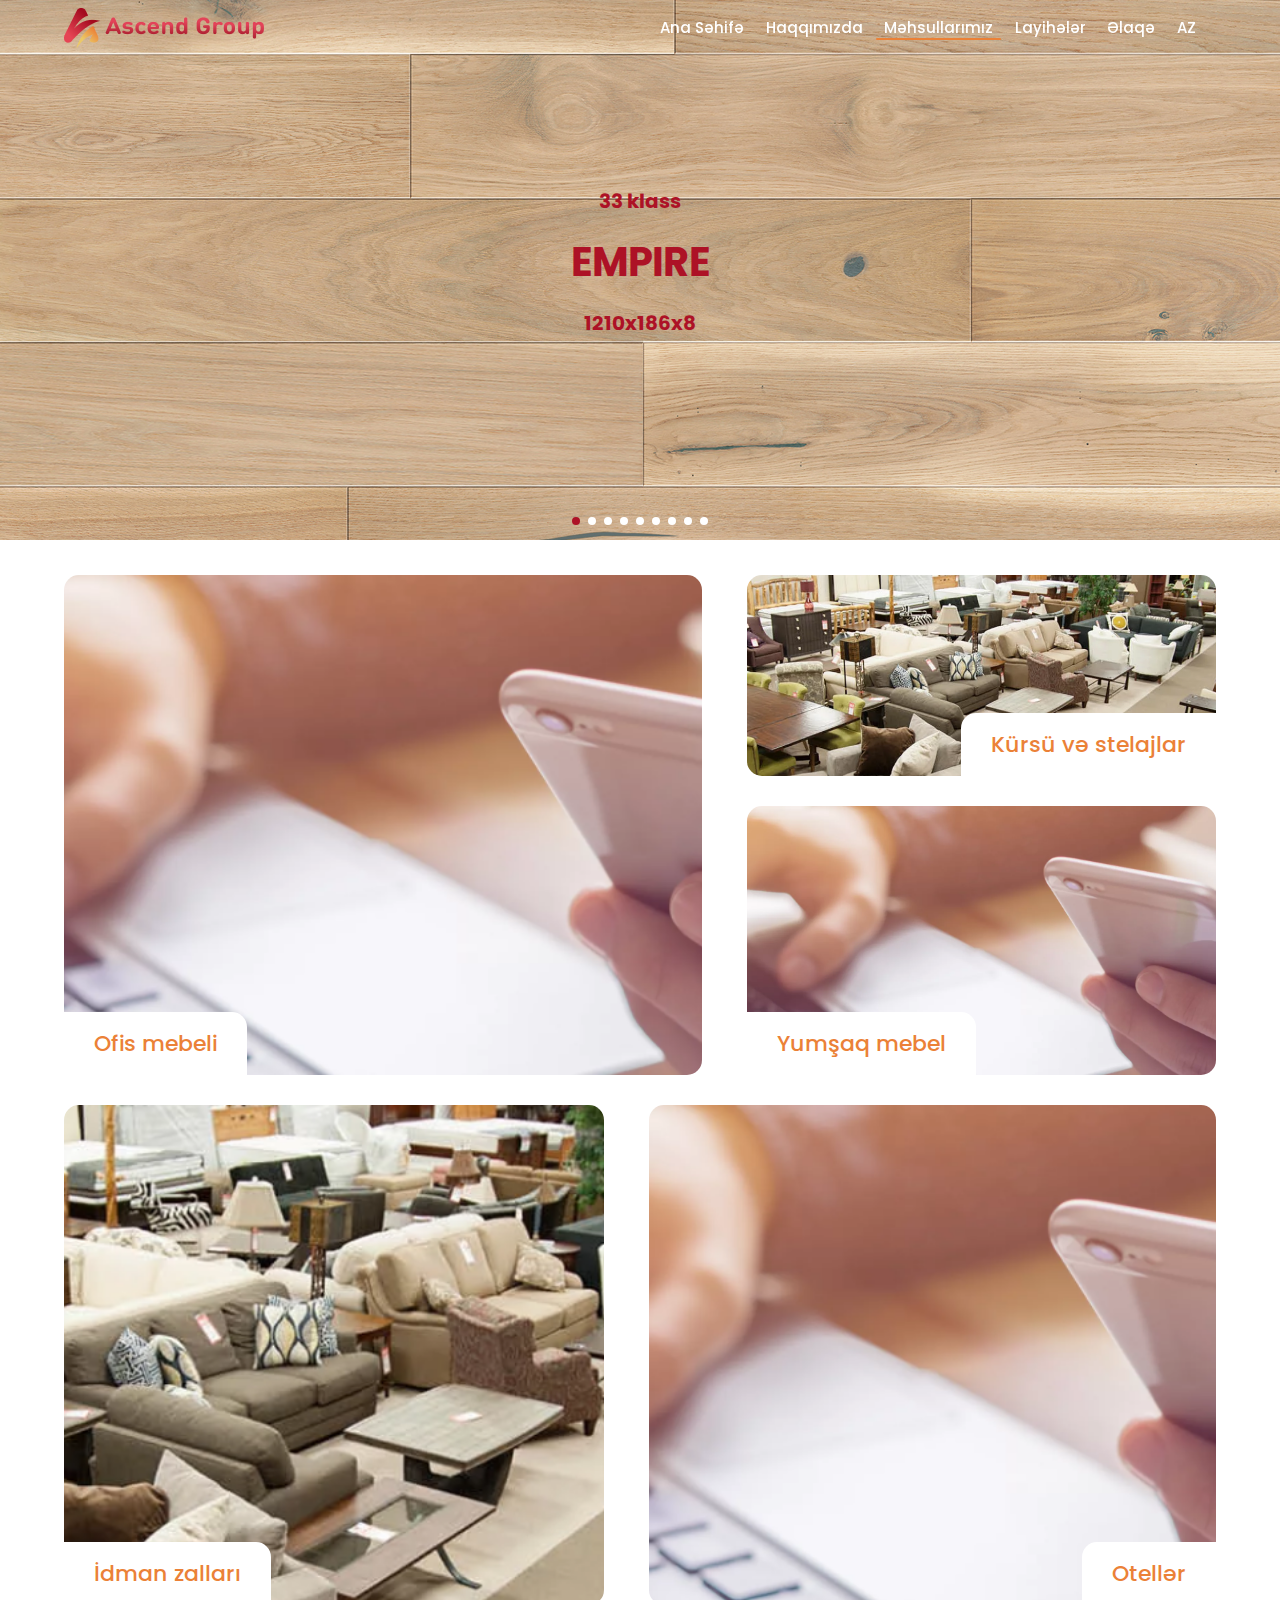
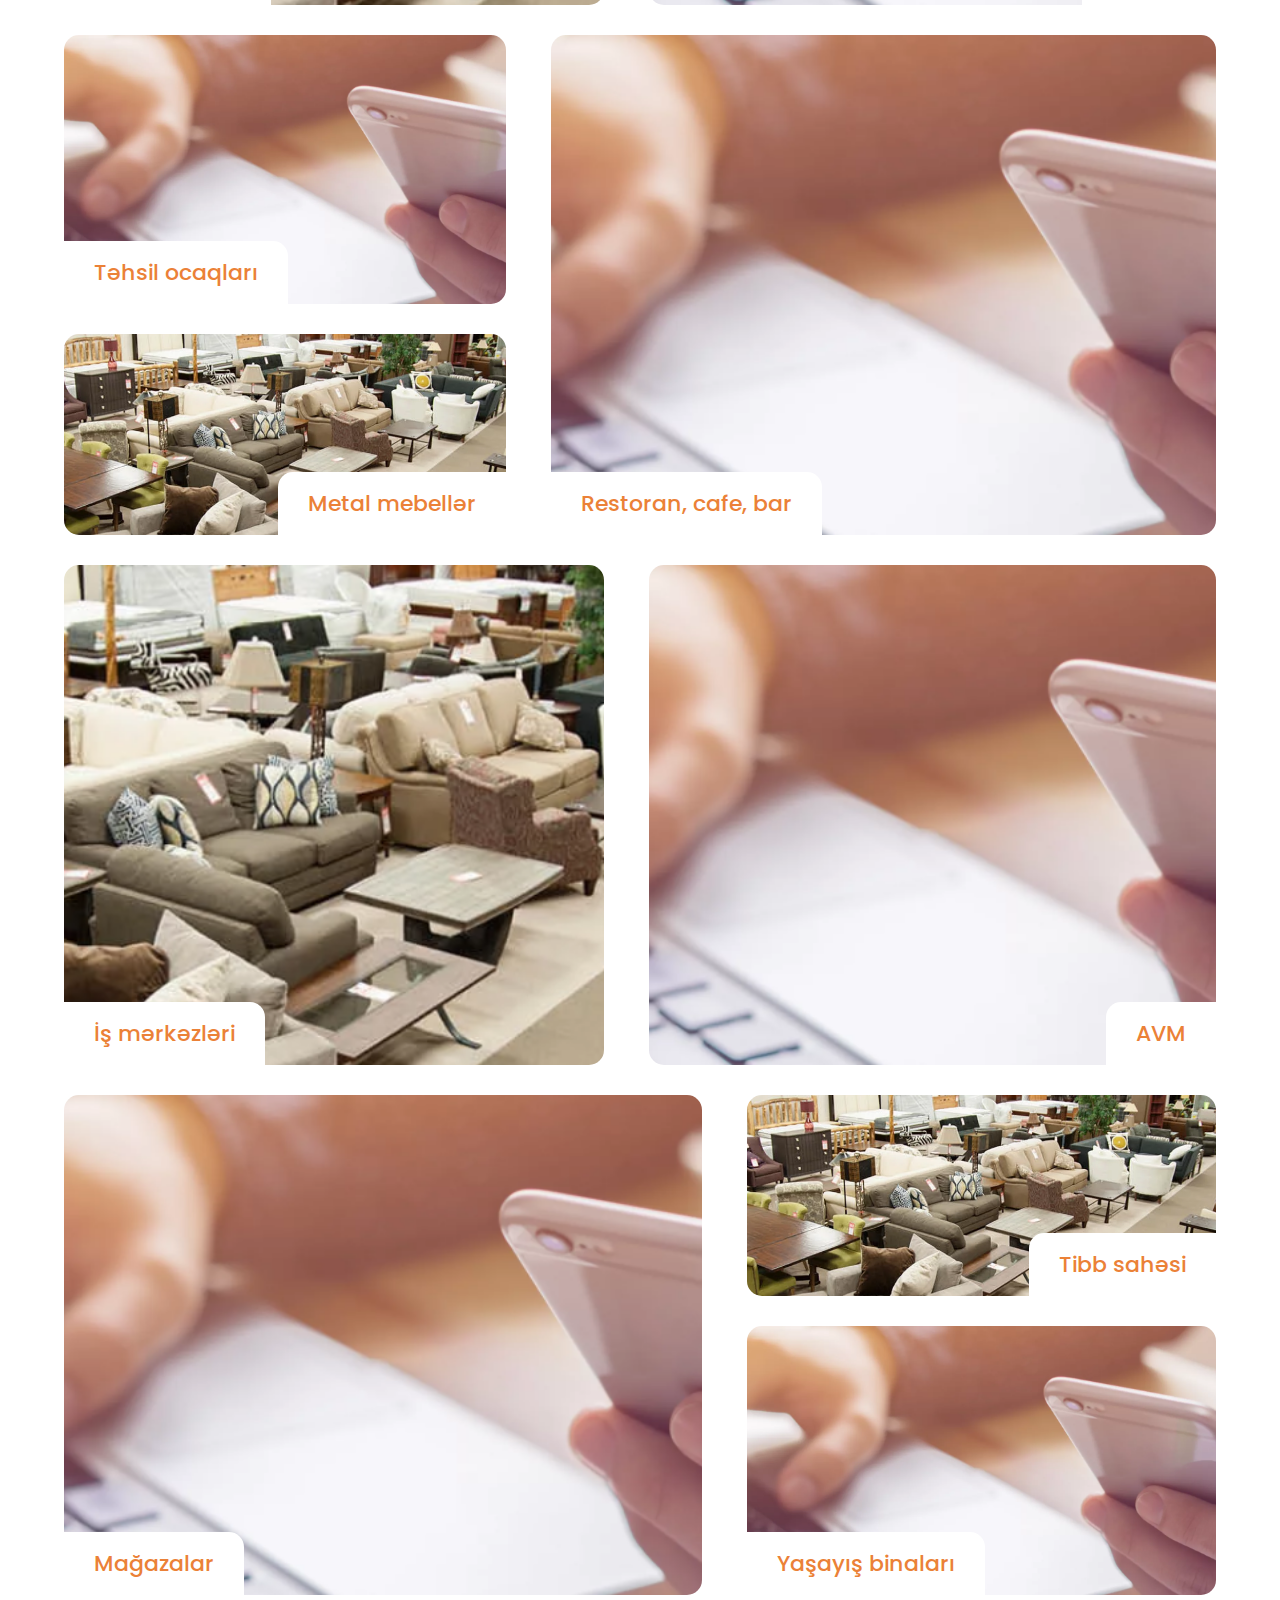
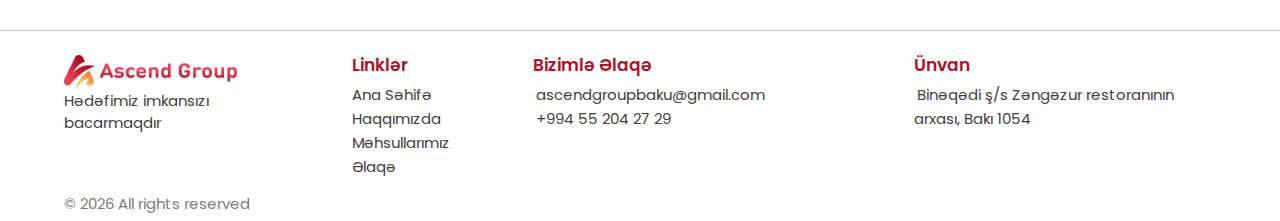
<file: products.html>
<!DOCTYPE html>
<html lang="en">
  <head>
    <meta charset="UTF-8" />
    <meta name="viewport" content="width=device-width, initial-scale=1.0" />
    <title>Ascend Group</title>
    <link rel="preconnect" href="https://fonts.googleapis.com" />
    <link rel="preconnect" href="https://fonts.gstatic.com" crossorigin />
    <link
      href="https://fonts.googleapis.com/css2?family=Poppins:ital,wght@0,100;0,200;0,300;0,400;0,500;0,600;0,700;0,800;0,900;1,100;1,200;1,300;1,400;1,500;1,600;1,700;1,800;1,900&display=swap"
      rel="stylesheet"
    />
    <link
      href="https://fonts.googleapis.com/css2?family=Montserrat:wght@100;200;300;400;500;600;700;800;900&display=swap"
      rel="stylesheet"
    />
    <link
      rel="stylesheet"
      href="https://cdn.jsdelivr.net/npm/swiper@11/swiper-bundle.min.css"
    />
    <link
      rel="stylesheet"
      href="https://cdnjs.cloudflare.com/ajax/libs/font-awesome/6.5.1/css/all.min.css"
      integrity="sha512-DTOQO9RWCH3ppGqcWaEA1BIZOC6xxalwEsw9c2QQeAIftl+Vegovlnee1c9QX4TctnWMn13TZye+giMm8e2LwA=="
      crossorigin="anonymous"
      referrerpolicy="no-referrer"
    />
    <link
      href="https://fonts.googleapis.com/css2?family=Poppins:ital,wght@0,100;0,200;0,300;0,400;0,500;0,600;0,700;0,800;0,900;1,100;1,200;1,300;1,400;1,500;1,600;1,700;1,800;1,900&display=swap"
      rel="stylesheet"
    />

    <link rel="stylesheet" href="vendors/bootstrap.css" />
    <link rel="stylesheet" href="vendors/bootstrap.min.css" />
    <link rel="stylesheet" href="styles/style.css" />
  </head>

  <body>
    <header class="py-2" id="header">
      <div class="top-header custom_container">
        <div class="row align-items-center justify-content-between wrapper m-0">
          <div class="col-3 p-0 logo">
            <a href="home.html"
              ><img src="assets/ascendLogo.png" class="img-fluid" alt=""
            /></a>
          </div>
          <div class="col-9 col-xl-6 links">
            <ul
              class="d-flex p-0 m-0 justify-content-between align-items-center"
            >
              <li class="list-unstyled">
                <a class="px-2" href="home.html">Ana Səhifə</a>
              </li>
              <li class="list-unstyled">
                <a class="px-2" href="about.html">Haqqımızda</a>
              </li>
              <li class="list-unstyled">
                <a class="px-2 active" href="products.html">Məhsullarımız</a>
              </li>
              <li class="list-unstyled">
                <a class="px-2" href="projects.html">Layihələr</a>
              </li>
              <li class="list-unstyled">
                <a class="px-2" href="contact.html">Əlaqə</a>
              </li>
              <li class="list-unstyled multi-lang-li">
                <a class="px-2" href="#">AZ</a>
                <ul class="multi-lang-ul list-unstyled">
                  <li>
                    <a class="px-2" href="#" data-lang="AZ">AZ</a>
                  </li>
                  <li>
                    <a class="px-2" href="#" data-lang="EN">EN</a>
                  </li>
                  <li>
                    <a class="px-2" href="#" data-lang="RU">RU</a>
                  </li>
                </ul>
              </li>
            </ul>
          </div>
        </div>
      </div>
      <div class="side-header custom_container">
        <div class="row align-items-center justify-content-between m-0">
          <div class="col-5 p-0 col-sm-4 logo">
            <a href="home.html">
              <img src="assets/ascendLogo.png" class="img-fluid" alt="" />
            </a>
          </div>
          <div class="col-1 p-0" id="menuIcon">
            <i class="fa-solid fa-bars"></i>
          </div>
          <div class="col-12" id="menu">
            <div class="top-part">
              <img class="pt-3" src="assets/ascendLogo.png" alt="" />
              <div id="menuClose"><i class="fa-solid fa-xmark"></i></div>
            </div>

            <ul class="p-0 m-0">
              <li class="list-unstyled"><a href="home.html">Ana Səhifə</a></li>
              <li class="list-unstyled"><a href="about.html">Haqqımızda</a></li>
              <li class="list-unstyled">
                <a href="products.html">Məhsullarımız</a>
              </li>
              <li class="list-unstyled">
                <a href="projects.html">Layihələr</a>
              </li>
              <li class="list-unstyled"><a href="contact.html">Əlaqə</a></li>
              <div class="d-flex responsive-multi-lang">
                <a href="#">AZ</a>
                <a href="#">EN</a>
                <a href="#">RU</a>
              </div>
            </ul>
          </div>
        </div>
        <div id="bottom-overlay"></div>
      </div>
    </header>
    <main>
      <section id="laminate-slider">
        <div class="swiper mySwiper">
          <div class="swiper-wrapper">
            <div class="swiper-slide">
              <img src="assets/laminate-empire.png" alt="" />
              <div class="laminate-content">
                <p class="mini-content">33 klass</p>
                <p>EMPIRE</p>
                <p class="mini-content">1210x186x8</p>
              </div>
            </div>
            <div class="swiper-slide">
              <img src="assets/laminate-kosta.png" alt="" />
              <div class="laminate-content">
                <p class="mini-content">33 klass</p>
                <p>KOSTA</p>
                <p class="mini-content">1210x186x8</p>
              </div>
            </div>
            <div class="swiper-slide">
              <img src="assets/laminate-monument.png" alt="" />
              <div class="laminate-content">
                <p class="mini-content">33 klass</p>
                <p>MONUMENT</p>
                <p class="mini-content">1210x186x8</p>
              </div>
            </div>
            <div class="swiper-slide">
              <img src="assets/laminate-okean.png" alt="" />
              <div class="laminate-content">
                <p class="mini-content">33 klass</p>
                <p>OKEAN</p>
                <p class="mini-content">1210x186x8</p>
              </div>
            </div>
            <div class="swiper-slide">
              <img src="assets/laminate-kroft.png" alt="" />
              <div class="laminate-content">
                <p class="mini-content">33 klass</p>
                <p>KROFT</p>
                <p class="mini-content">1210x186x8</p>
              </div>
            </div>
            <div class="swiper-slide">
              <img src="assets/laminate-mountan.png" alt="" />
              <div class="laminate-content">
                <p class="mini-content">33 klass</p>
                <p>MOUNTAN</p>
                <p class="mini-content">1210x186x8</p>
              </div>
            </div>
            <div class="swiper-slide">
              <img src="assets/laminate-srednivekovy.png" alt="" />
              <div class="laminate-content">
                <p class="mini-content">33 klass</p>
                <p>SREDNI VEKOVY</p>
                <p class="mini-content">1210x186x8</p>
              </div>
            </div>
            <div class="swiper-slide">
              <img src="assets/laminate-sammer.png" alt="" />
              <div class="laminate-content">
                <p class="mini-content">33 klass</p>
                <p>SAMMER</p>
                <p class="mini-content">1210x186x8</p>
              </div>
            </div>
            <div class="swiper-slide">
              <img src="assets/laminate-frontier.png" alt="" />
              <div class="laminate-content">
                <p class="mini-content">33 klass</p>
                <p>Frontier</p>
                <p class="mini-content">1210x186x8</p>
              </div>
            </div>
          </div>
          <div class="swiper-pagination"></div>
        </div>
      </section>
      <section class="gallery">
        <div
          class="box grid-background-properties"
          style="background-image: url(./assets/contactInitial.png)"
        >
          <div class="text-box">Ofis mebeli</div>
        </div>
        <div
          class="box grid-background-properties"
          style="background-image: url(./assets/worksInitial.png)"
        >
          <div class="text-box">Kürsü və stelajlar</div>
        </div>
        <div
          class="box grid-background-properties"
          style="background-image: url(./assets/contactInitial.png)"
        >
          <div class="text-box">Yumşaq mebel</div>
        </div>
        <div
          class="box grid-background-properties"
          style="background-image: url(./assets/worksInitial.png)"
        >
          <div class="text-box">İdman zalları</div>
        </div>
        <div
          class="box grid-background-properties"
          style="background-image: url(./assets/contactInitial.png)"
        >
          <div class="text-box">Otellər</div>
        </div>
        <div
          class="box grid-background-properties"
          style="background-image: url(./assets/contactInitial.png)"
        >
          <div class="text-box">Təhsil ocaqları</div>
        </div>
        <div
          class="box grid-background-properties"
          style="background-image: url(./assets/worksInitial.png)"
        >
          <div class="text-box">Metal mebellər</div>
        </div>
        <div
          class="box grid-background-properties"
          style="background-image: url(./assets/contactInitial.png)"
        >
          <div class="text-box">Restoran, cafe, bar</div>
        </div>
        <div
          class="box grid-background-properties"
          style="background-image: url(./assets/worksInitial.png)"
        >
          <div class="text-box">İş mərkəzləri</div>
        </div>
        <div
          class="box grid-background-properties"
          style="background-image: url(./assets/contactInitial.png)"
        >
          <div class="text-box">AVM</div>
        </div>
        <div
          class="box grid-background-properties"
          style="background-image: url(./assets/contactInitial.png)"
        >
          <div class="text-box">Mağazalar</div>
        </div>
        <div
          class="box grid-background-properties"
          style="background-image: url(./assets/worksInitial.png)"
        >
          <div class="text-box">Tibb sahəsi</div>
        </div>
        <div
          class="box grid-background-properties"
          style="background-image: url(./assets/contactInitial.png)"
        >
          <div class="text-box">Yaşayış binaları</div>
        </div>
      </section>
    </main>
    <footer class="pt-4">
      <div class="custom_container">
        <div class="wrapper">
          <div class="logo">
            <img class="img-fluid" src="assets/ascendLogo.png" alt="" />
            <div>Hədəfimiz imkansızı bacarmaqdır</div>
          </div>
          <div class="responsive-group-box">
            <div class="links">
              <div class="h6 heading" onclick="toggleList('linksList')">
                Linklər <i class="fa-solid fa-angle-down"></i>
              </div>
              <ul class="p-0" id="linksList">
                <li><a href="home.html">Ana Səhifə</a></li>
                <li><a href="about.html">Haqqımızda</a></li>
                <li><a href="products.html">Məhsullarımız</a></li>
                <li><a href="contact.html">Əlaqə</a></li>
              </ul>
            </div>
            <div class="contact">
              <div class="h6 heading" onclick="toggleList('contactList')">
                Bizimlə Əlaqə <i class="fa-solid fa-angle-down"></i>
              </div>
              <ul class="p-0" id="contactList">
                <li>
                  <i class="fa-regular fa-envelope"></i
                  ><a href="mailto:ascendgroupbaku@gmail.com">ascendgroupbaku@gmail.com</a>
                </li>
                <li>
                  <i class="fa-solid fa-phone"></i
                  ><a href="tel:+994552042729"> +994 55 204 27 29</a>
                </li>
              </ul>
            </div>
            <div class="location">
              <div class="h6 heading" onclick="toggleList('locationList')">
                Ünvan <i class="fa-solid fa-angle-down"></i>
              </div>
              <ul class="p-0" id="locationList">
                <li>
                  <i class="fa-solid fa-location-dot"></i
                  ><a href="contact.html"
                    >Binəqədi ş/s Zəngəzur restoranının arxası, Bakı 1054</a
                  >
                </li>
              </ul>
            </div>
          </div>
          <div class="group-box">
            <div class="links">
              <div class="h6 heading">Linklər</div>
              <ul class="p-0">
                <li><a href="home.html">Ana Səhifə</a></li>
                <li><a href="about.html">Haqqımızda</a></li>
                <li><a href="products.html">Məhsullarımız</a></li>
                <li><a href="contact.html">Əlaqə</a></li>
              </ul>
            </div>
            <div class="contact">
              <div class="h6 heading">Bizimlə Əlaqə</div>
              <ul class="p-0">
                <li>
                  <i class="fa-regular fa-envelope"></i
                  ><a href="mailto:ascendgroupbaku@gmail.com">ascendgroupbaku@gmail.com </a>
                </li>
                <li>
                  <i class="fa-solid fa-phone"></i
                  ><a href="tel:+994552042729"> +994 55 204 27 29</a>
                </li>
              </ul>
            </div>
            <div class="location">
              <div class="h6 heading">Ünvan</div>
              <ul class="p-0">
                <li>
                  <i class="fa-solid fa-location-dot"></i
                  ><a href="contact.html"
                    >Binəqədi ş/s Zəngəzur restoranının arxası, Bakı 1054</a
                  >
                </li>
              </ul>
            </div>
          </div>
          <div class="copyright h6" id="copyright"></div>
        </div>
      </div>
    </footer>
    <script src="https://cdn.jsdelivr.net/npm/swiper@11/swiper-bundle.min.js"></script>
    <script src="js/main.js"></script>
  </body>
</html>
</file>
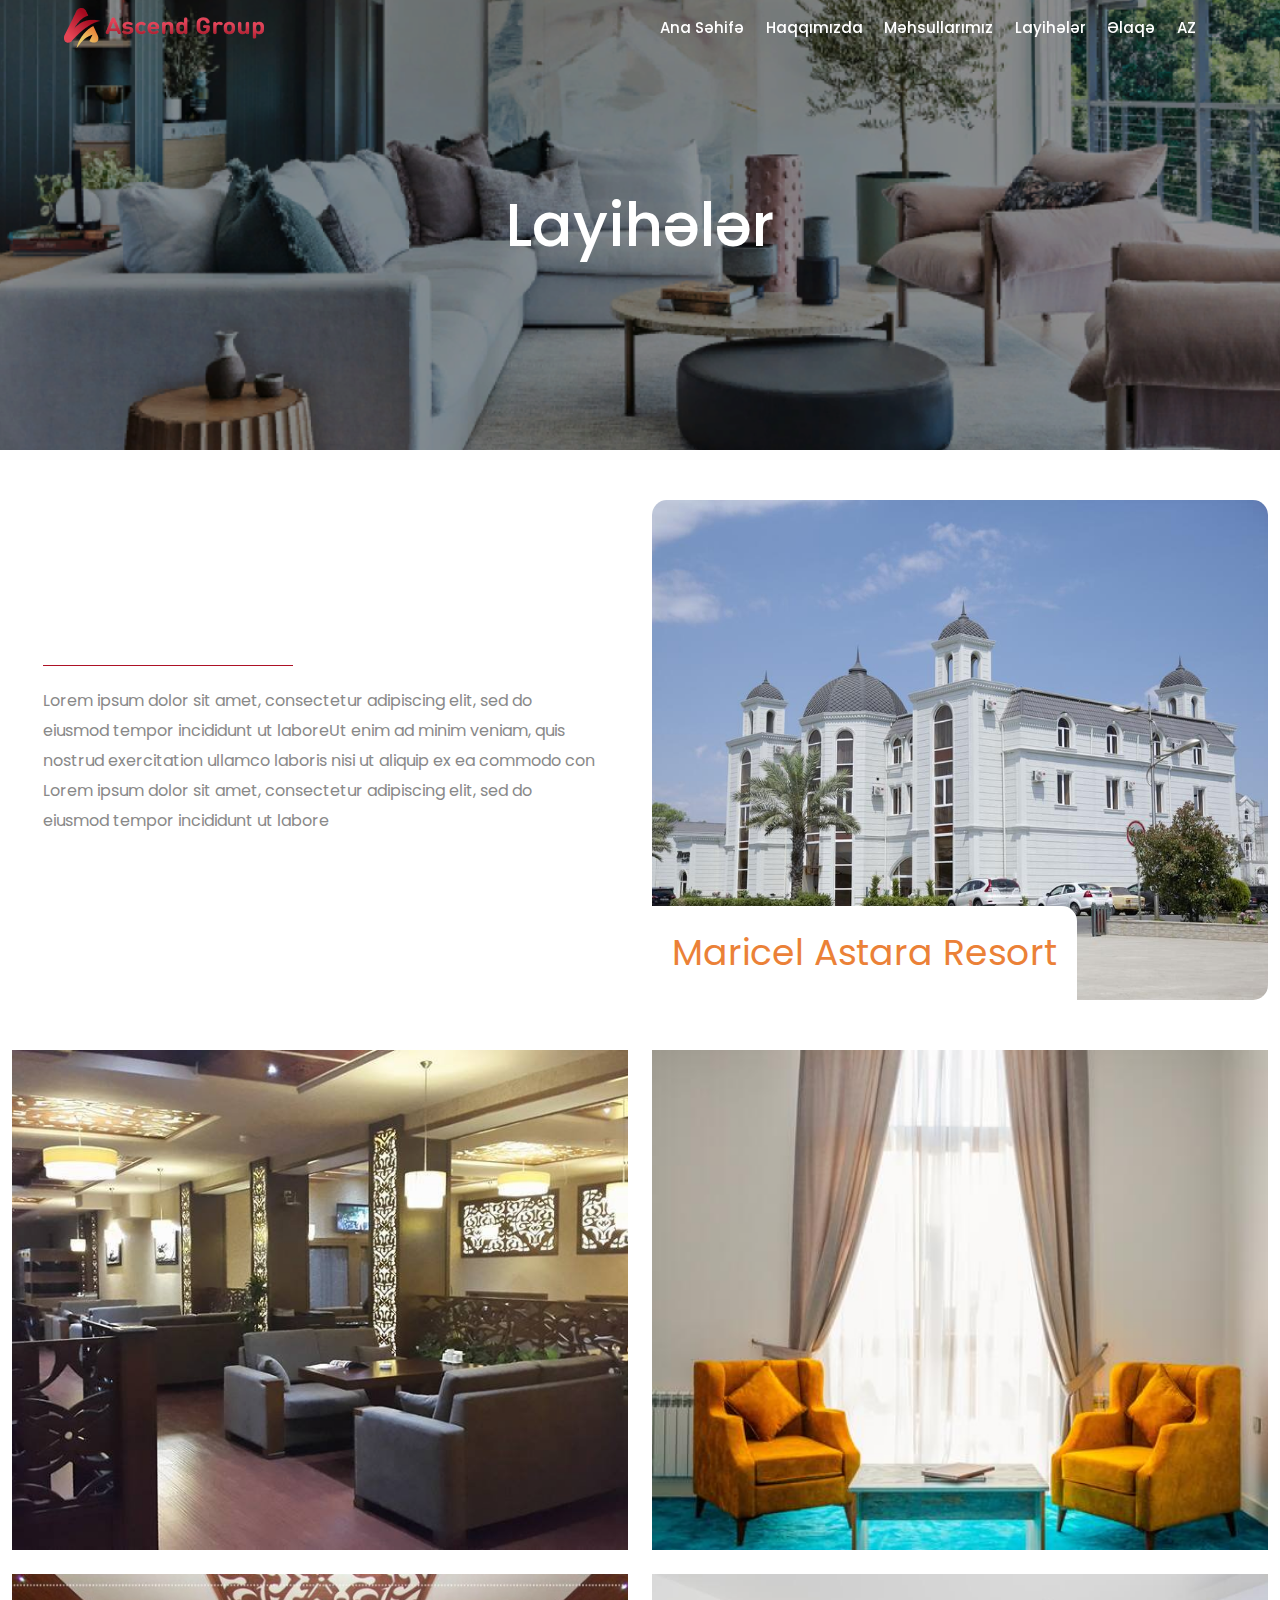
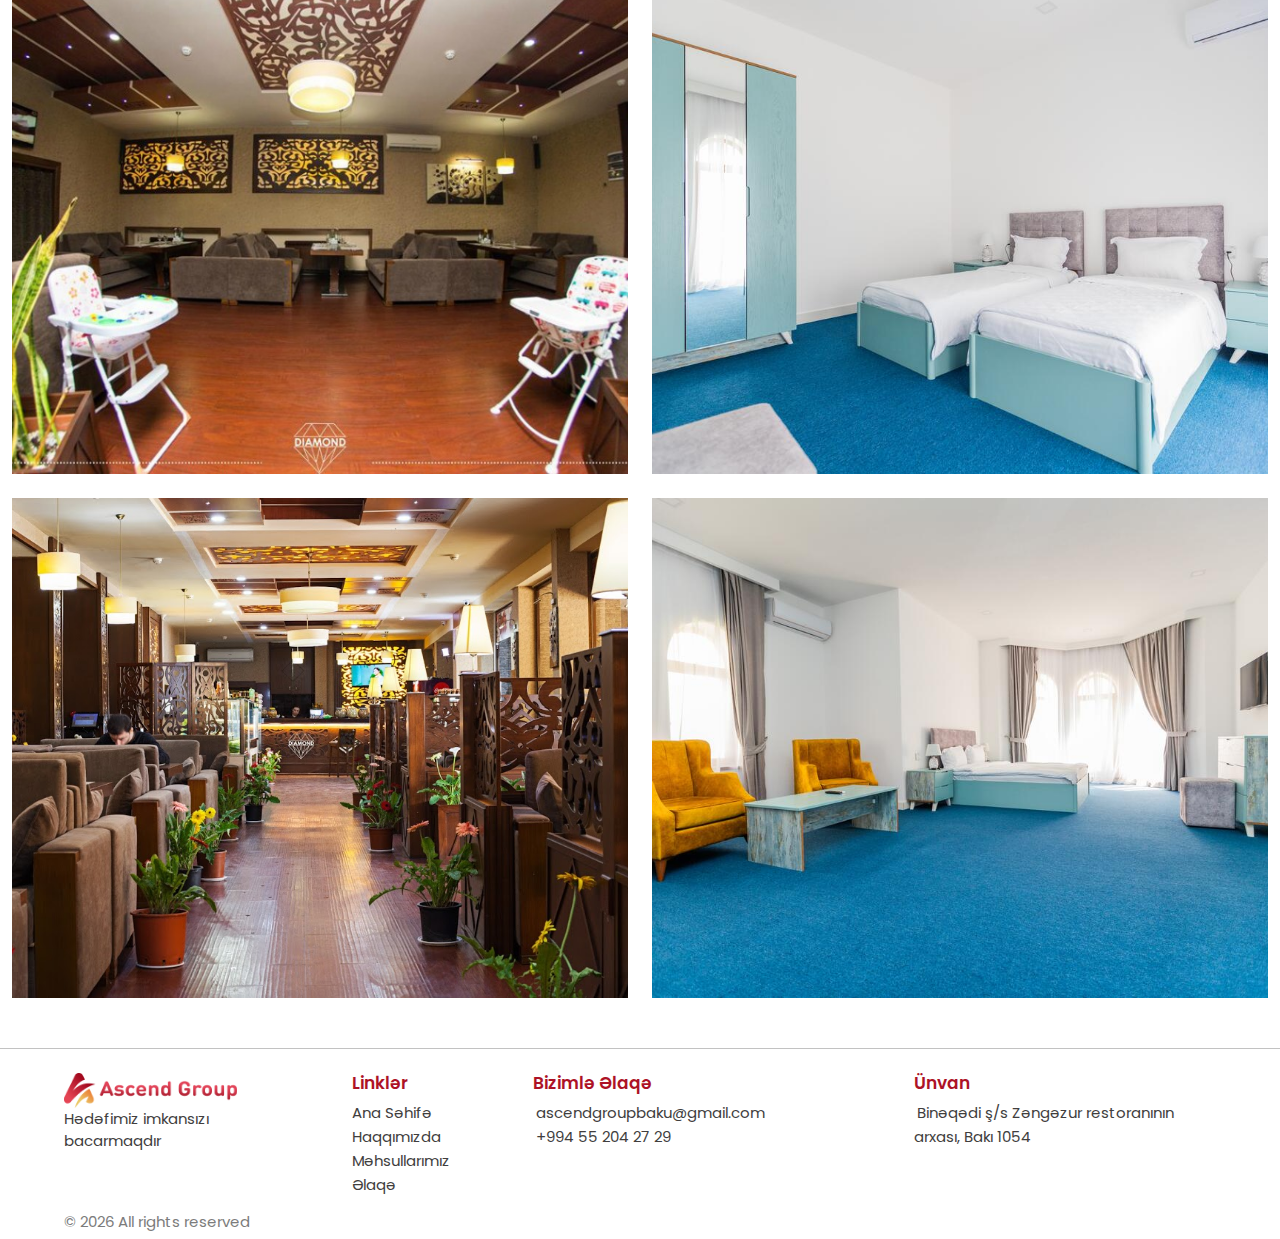
<file: projects-detail.html>
<!DOCTYPE html>
<html lang="en">
  <head>
    <meta charset="UTF-8" />
    <meta name="viewport" content="width=device-width, initial-scale=1.0" />
    <title>Ascend Group</title>
    <link rel="preconnect" href="https://fonts.googleapis.com" />
    <link rel="preconnect" href="https://fonts.gstatic.com" crossorigin />
    <link
      href="https://fonts.googleapis.com/css2?family=Poppins:ital,wght@0,100;0,200;0,300;0,400;0,500;0,600;0,700;0,800;0,900;1,100;1,200;1,300;1,400;1,500;1,600;1,700;1,800;1,900&display=swap"
      rel="stylesheet"
    />
    <link
      href="https://fonts.googleapis.com/css2?family=Montserrat:wght@100;200;300;400;500;600;700;800;900&display=swap"
      rel="stylesheet"
    />
    <link
      rel="stylesheet"
      href="https://cdn.jsdelivr.net/npm/swiper@11/swiper-bundle.min.css"
    />
    <link
      rel="stylesheet"
      href="https://cdnjs.cloudflare.com/ajax/libs/font-awesome/6.5.1/css/all.min.css"
      integrity="sha512-DTOQO9RWCH3ppGqcWaEA1BIZOC6xxalwEsw9c2QQeAIftl+Vegovlnee1c9QX4TctnWMn13TZye+giMm8e2LwA=="
      crossorigin="anonymous"
      referrerpolicy="no-referrer"
    />
    <link
      href="https://fonts.googleapis.com/css2?family=Poppins:ital,wght@0,100;0,200;0,300;0,400;0,500;0,600;0,700;0,800;0,900;1,100;1,200;1,300;1,400;1,500;1,600;1,700;1,800;1,900&display=swap"
      rel="stylesheet"
    />

    <link rel="stylesheet" href="vendors/bootstrap.css" />
    <link rel="stylesheet" href="vendors/bootstrap.min.css" />
    <link rel="stylesheet" href="styles/style.css" />
  </head>

  <body>
    <header class="py-2" id="header">
      <div class="top-header custom_container">
        <div class="row align-items-center justify-content-between wrapper m-0">
          <div class="col-3 p-0 logo">
            <a href="home.html"
              ><img src="assets/ascendLogo.png" class="img-fluid" alt=""
            /></a>
          </div>
          <div class="col-9 col-xl-6 links">
            <ul
              class="d-flex p-0 m-0 justify-content-between align-items-center"
            >
              <li class="list-unstyled">
                <a class="px-2" href="home.html">Ana Səhifə</a>
              </li>
              <li class="list-unstyled">
                <a class="px-2" href="about.html">Haqqımızda</a>
              </li>
              <li class="list-unstyled">
                <a class="px-2" href="products.html">Məhsullarımız</a>
              </li>
              <li class="list-unstyled">
                <a class="px-2" href="projects.html">Layihələr</a>
              </li>
              <li class="list-unstyled">
                <a class="px-2" href="contact.html">Əlaqə</a>
              </li>
              <li class="list-unstyled multi-lang-li">
                <a class="px-2" href="#">AZ</a>
                <ul class="multi-lang-ul list-unstyled">
                  <li>
                    <a class="px-2" href="#" data-lang="AZ">AZ</a>
                  </li>
                  <li>
                    <a class="px-2" href="#" data-lang="EN">EN</a>
                  </li>
                  <li>
                    <a class="px-2" href="#" data-lang="RU">RU</a>
                  </li>
                </ul>
              </li>
            </ul>
          </div>
        </div>
      </div>
      <div class="side-header custom_container">
        <div class="row align-items-center justify-content-between m-0">
          <div class="col-5 p-0 col-sm-4 logo">
            <a href="home.html">
              <img src="assets/ascendLogo.png" class="img-fluid" alt="" />
            </a>
          </div>
          <div class="col-1 p-0" id="menuIcon">
            <i class="fa-solid fa-bars"></i>
          </div>
          <div class="col-12" id="menu">
            <div class="top-part">
              <img class="pt-3" src="assets/ascendLogo.png" alt="" />
              <div id="menuClose"><i class="fa-solid fa-xmark"></i></div>
            </div>

            <ul class="p-0 m-0">
              <li class="list-unstyled"><a href="home.html">Ana Səhifə</a></li>
              <li class="list-unstyled"><a href="about.html">Haqqımızda</a></li>
              <li class="list-unstyled">
                <a href="products.html">Məhsullarımız</a>
              </li>
              <li class="list-unstyled">
                <a href="projects.html">Layihələr</a>
              </li>
              <li class="list-unstyled"><a href="contact.html">Əlaqə</a></li>
              <div class="d-flex responsive-multi-lang">
                <a href="#">AZ</a>
                <a href="#">EN</a>
                <a href="#">RU</a>
              </div>
            </ul>
          </div>
        </div>
        <div id="bottom-overlay"></div>
      </div>
    </header>
    <main>
      <section class="initial">
        <div class="overlay">
          <h1>Layihələr</h1>
        </div>
      </section>
      <section id="projects-detail-main">
        <div class="container-fluid">
          <div class="row row-gap-5">
            <div class="col-12 col-lg-6 m-auto order2">
              <p>
                Lorem ipsum dolor sit amet, consectetur adipiscing elit, sed do
                eiusmod tempor incididunt ut laboreUt enim ad minim veniam, quis
                nostrud exercitation ullamco laboris nisi ut aliquip ex ea
                commodo con Lorem ipsum dolor sit amet, consectetur adipiscing
                elit, sed do eiusmod tempor incididunt ut labore
              </p>
            </div>
            <div class="col-12 col-lg-6 order1">
              <div class="box">
                <img src="assets/projects-detail-1.png" alt="" />
                <div class="text-box">Maricel Astara Resort</div>
              </div>
            </div>
          </div>
        </div>
      </section>
      <section id="project-images">
        <div class="container-fluid">
          <div class="row row-gap-4">
            <div class="col-6">
              <img src="assets/project-images1.png" alt="" />
            </div>
            <div class="col-6">
              <img src="assets/project-images2.png" alt="" />
            </div>
            <div class="col-6">
              <img src="assets/project-images3.png" alt="" />
            </div>
            <div class="col-6">
              <img src="assets/project-images4.png" alt="" />
            </div>
            <div class="col-6">
              <img src="assets/project-images5.png" alt="" />
            </div>
            <div class="col-6">
              <img src="assets/project-images6.png" alt="" />
            </div>
          </div>
        </div>
      </section>
    </main>
    <footer class="pt-4">
      <div class="custom_container">
        <div class="wrapper">
          <div class="logo">
            <img class="img-fluid" src="assets/ascendLogo.png" alt="" />
            <div>Hədəfimiz imkansızı bacarmaqdır</div>
          </div>
          <div class="responsive-group-box">
            <div class="links">
              <div class="h6 heading" onclick="toggleList('linksList')">
                Linklər <i class="fa-solid fa-angle-down"></i>
              </div>
              <ul class="p-0" id="linksList">
                <li><a href="home.html">Ana Səhifə</a></li>
                <li><a href="about.html">Haqqımızda</a></li>
                <li><a href="products.html">Məhsullarımız</a></li>
                <li><a href="contact.html">Əlaqə</a></li>
              </ul>
            </div>
            <div class="contact">
              <div class="h6 heading" onclick="toggleList('contactList')">
                Bizimlə Əlaqə <i class="fa-solid fa-angle-down"></i>
              </div>
              <ul class="p-0" id="contactList">
                <li>
                  <i class="fa-regular fa-envelope"></i
                  ><a href="mailto:ascendgroupbaku@gmail.com"
                    >ascendgroupbaku@gmail.com</a
                  >
                </li>
                <li>
                  <i class="fa-solid fa-phone"></i
                  ><a href="tel:+994552042729"> +994 55 204 27 29</a>
                </li>
              </ul>
            </div>
            <div class="location">
              <div class="h6 heading" onclick="toggleList('locationList')">
                Ünvan <i class="fa-solid fa-angle-down"></i>
              </div>
              <ul class="p-0" id="locationList">
                <li>
                  <i class="fa-solid fa-location-dot"></i
                  ><a href="contact.html"
                    >Binəqədi ş/s Zəngəzur restoranının arxası, Bakı 1054</a
                  >
                </li>
              </ul>
            </div>
          </div>
          <div class="group-box">
            <div class="links">
              <div class="h6 heading">Linklər</div>
              <ul class="p-0">
                <li><a href="home.html">Ana Səhifə</a></li>
                <li><a href="about.html">Haqqımızda</a></li>
                <li><a href="products.html">Məhsullarımız</a></li>
                <li><a href="contact.html">Əlaqə</a></li>
              </ul>
            </div>
            <div class="contact">
              <div class="h6 heading">Bizimlə Əlaqə</div>
              <ul class="p-0">
                <li>
                  <i class="fa-regular fa-envelope"></i
                  ><a href="mailto:ascendgroupbaku@gmail.com"
                    >ascendgroupbaku@gmail.com
                  </a>
                </li>
                <li>
                  <i class="fa-solid fa-phone"></i
                  ><a href="tel:+994552042729"> +994 55 204 27 29</a>
                </li>
              </ul>
            </div>
            <div class="location">
              <div class="h6 heading">Ünvan</div>
              <ul class="p-0">
                <li>
                  <i class="fa-solid fa-location-dot"></i
                  ><a href="contact.html"
                    >Binəqədi ş/s Zəngəzur restoranının arxası, Bakı 1054</a
                  >
                </li>
              </ul>
            </div>
          </div>
          <div class="copyright h6" id="copyright"></div>
        </div>
      </div>
    </footer>
    <script src="https://cdn.jsdelivr.net/npm/swiper@11/swiper-bundle.min.js"></script>
    <script src="js/main.js"></script>
  </body>
</html>
</file>
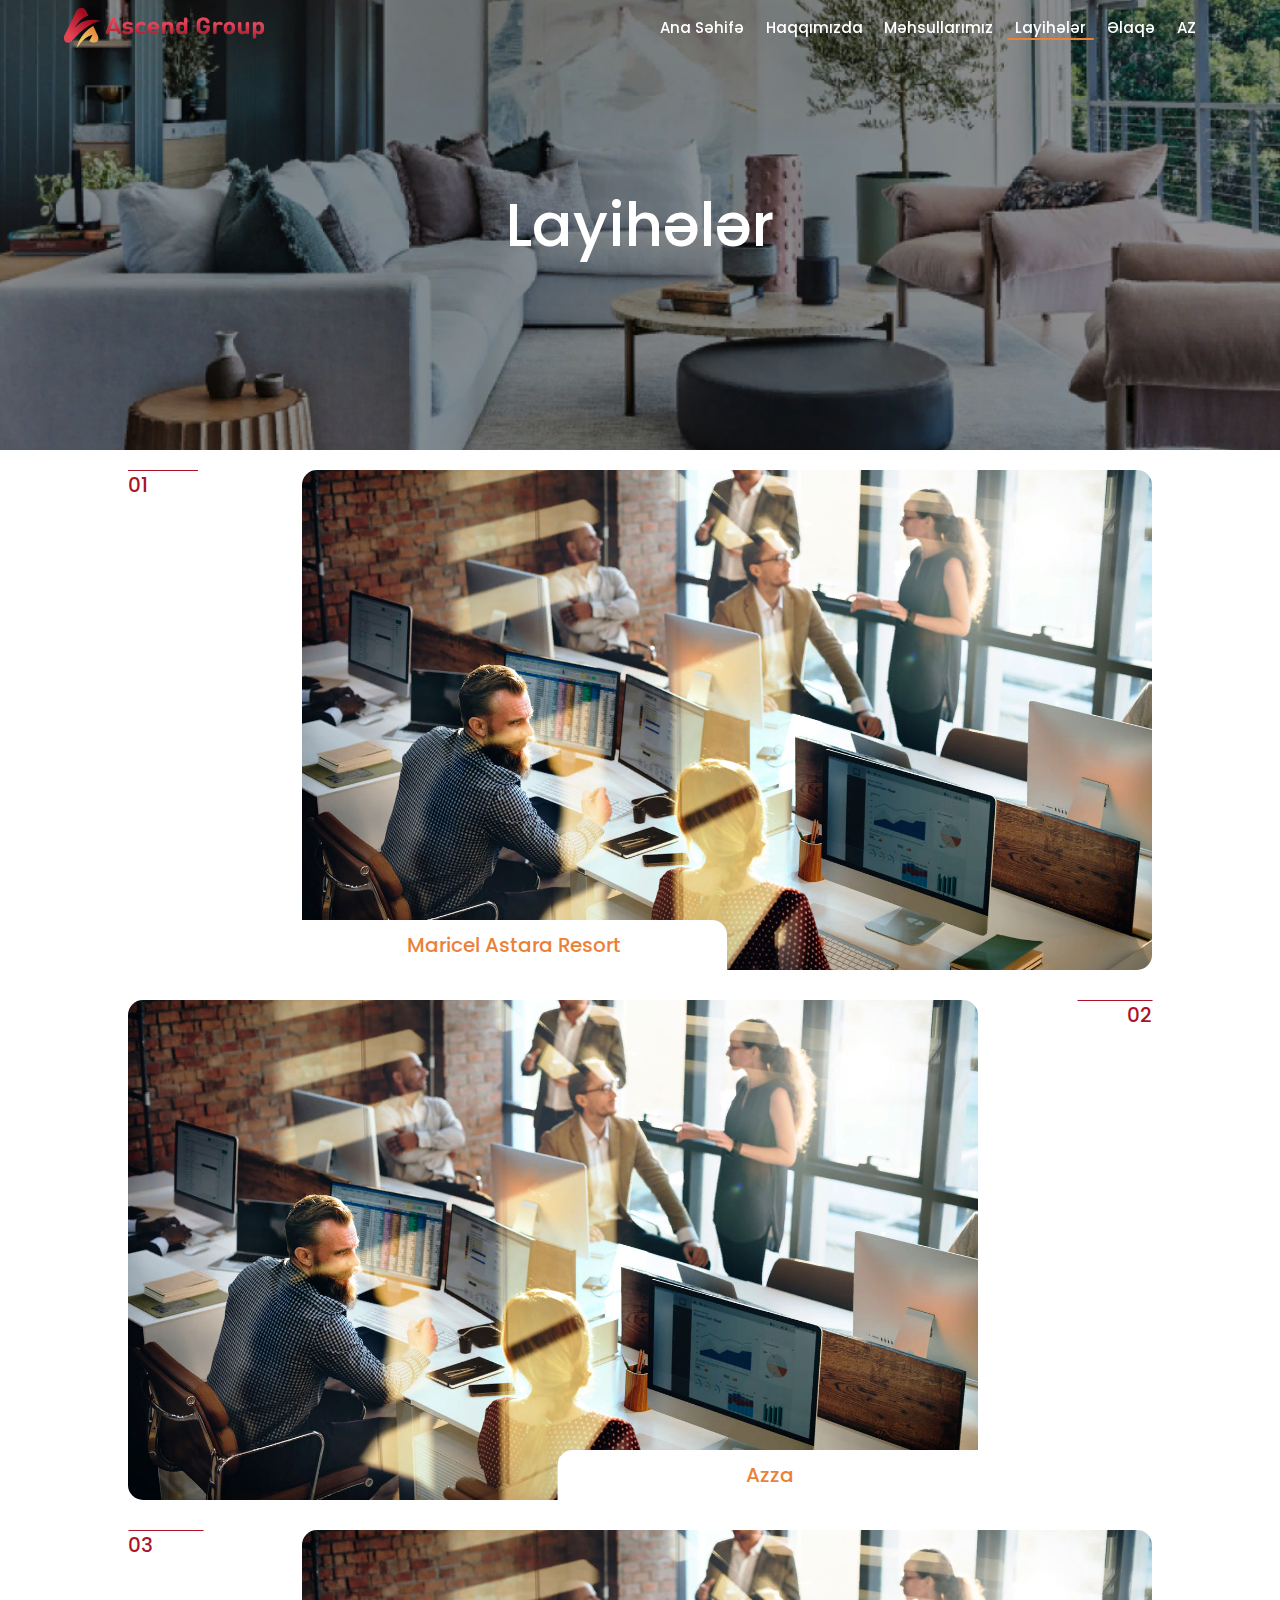
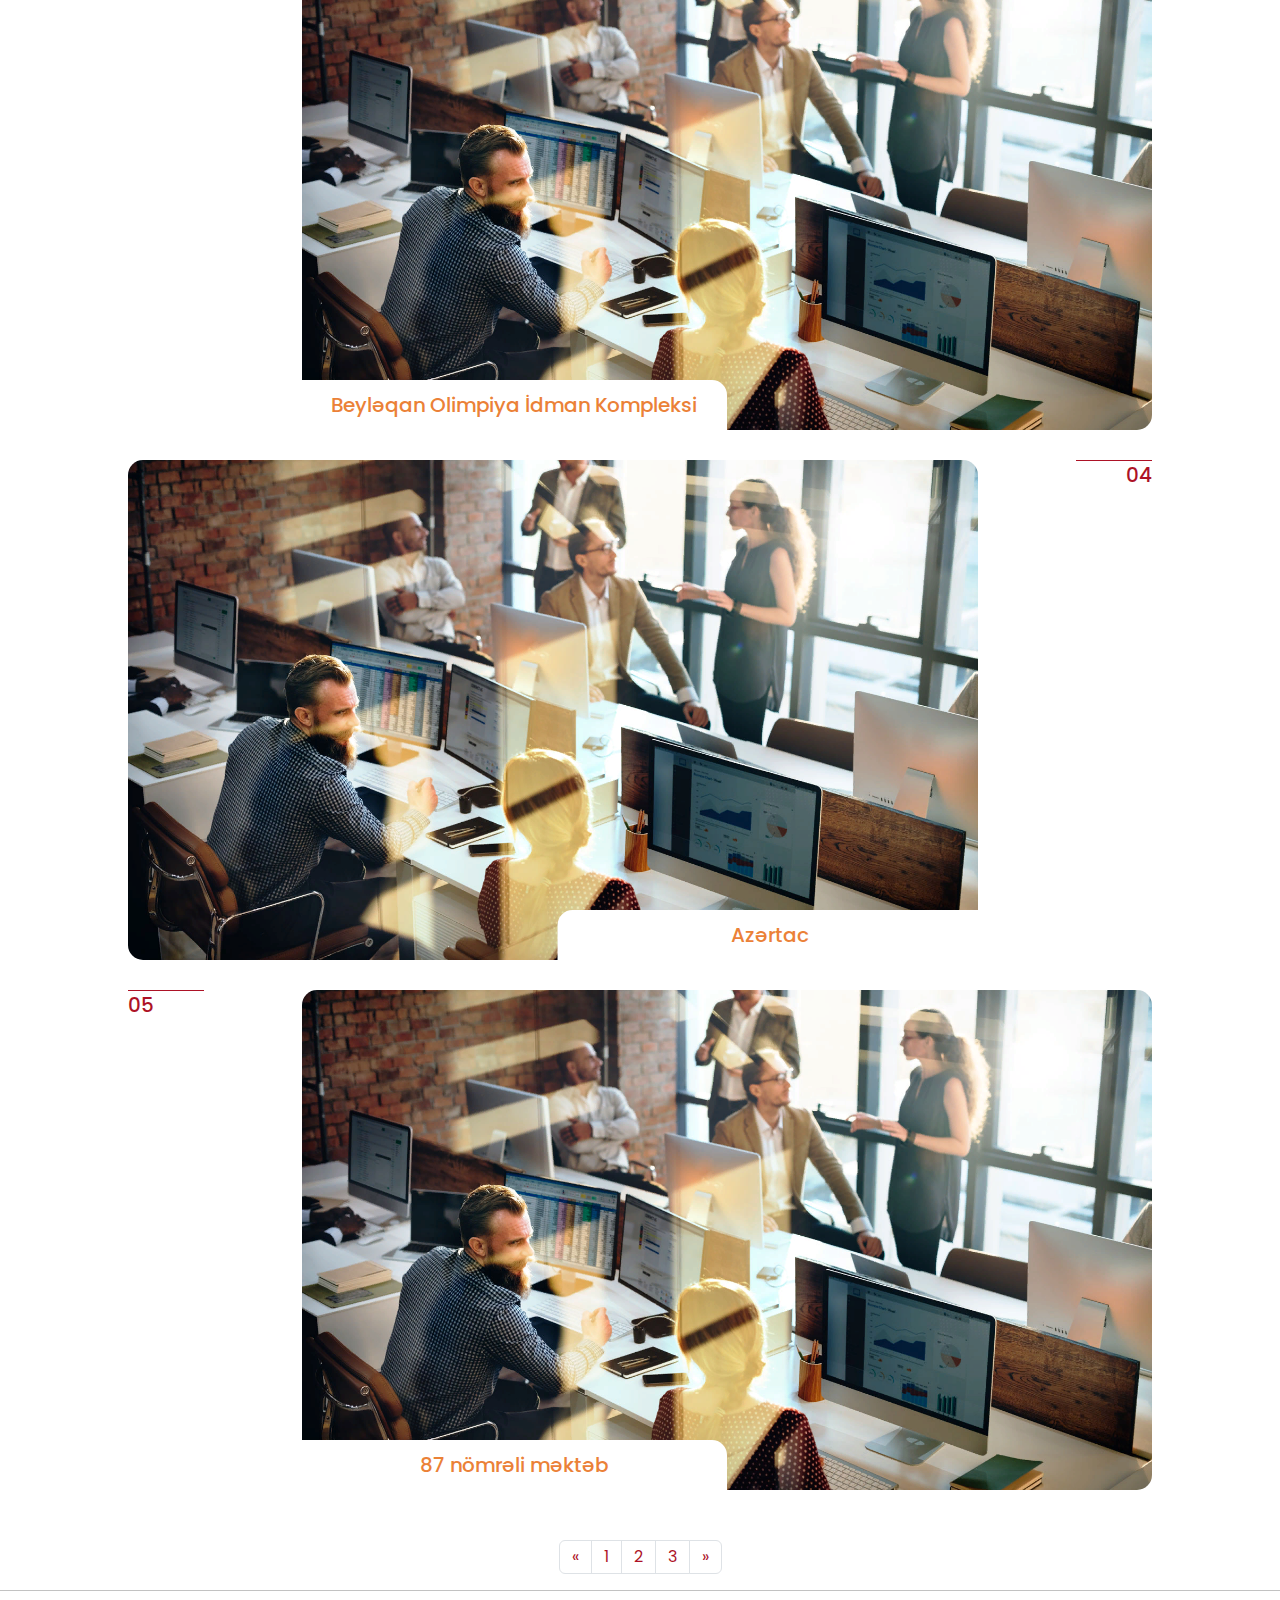
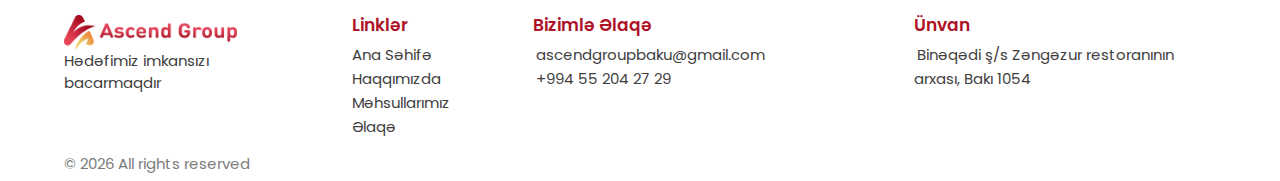
<file: projects.html>
<!DOCTYPE html>
<html lang="en">
  <head>
    <meta charset="UTF-8" />
    <meta name="viewport" content="width=device-width, initial-scale=1.0" />
    <title>Ascend Group</title>
    <link rel="preconnect" href="https://fonts.googleapis.com" />
    <link rel="preconnect" href="https://fonts.gstatic.com" crossorigin />
    <link
      href="https://fonts.googleapis.com/css2?family=Poppins:ital,wght@0,100;0,200;0,300;0,400;0,500;0,600;0,700;0,800;0,900;1,100;1,200;1,300;1,400;1,500;1,600;1,700;1,800;1,900&display=swap"
      rel="stylesheet"
    />
    <link
      href="https://fonts.googleapis.com/css2?family=Montserrat:wght@100;200;300;400;500;600;700;800;900&display=swap"
      rel="stylesheet"
    />
    <link
      rel="stylesheet"
      href="https://cdn.jsdelivr.net/npm/swiper@11/swiper-bundle.min.css"
    />
    <link
      rel="stylesheet"
      href="https://cdnjs.cloudflare.com/ajax/libs/font-awesome/6.5.1/css/all.min.css"
      integrity="sha512-DTOQO9RWCH3ppGqcWaEA1BIZOC6xxalwEsw9c2QQeAIftl+Vegovlnee1c9QX4TctnWMn13TZye+giMm8e2LwA=="
      crossorigin="anonymous"
      referrerpolicy="no-referrer"
    />
    <link
      href="https://fonts.googleapis.com/css2?family=Poppins:ital,wght@0,100;0,200;0,300;0,400;0,500;0,600;0,700;0,800;0,900;1,100;1,200;1,300;1,400;1,500;1,600;1,700;1,800;1,900&display=swap"
      rel="stylesheet"
    />

    <link rel="stylesheet" href="vendors/bootstrap.css" />
    <link rel="stylesheet" href="vendors/bootstrap.min.css" />
    <link rel="stylesheet" href="styles/style.css" />
  </head>

  <body>
    <header class="py-2" id="header">
      <div class="top-header custom_container">
        <div class="row align-items-center justify-content-between wrapper m-0">
          <div class="col-3 p-0 logo">
            <a href="home.html"
              ><img src="assets/ascendLogo.png" class="img-fluid" alt=""
            /></a>
          </div>
          <div class="col-9 col-xl-6 links">
            <ul
              class="d-flex p-0 m-0 justify-content-between align-items-center"
            >
              <li class="list-unstyled">
                <a class="px-2" href="home.html">Ana Səhifə</a>
              </li>
              <li class="list-unstyled">
                <a class="px-2" href="about.html">Haqqımızda</a>
              </li>
              <li class="list-unstyled">
                <a class="px-2" href="products.html">Məhsullarımız</a>
              </li>
              <li class="list-unstyled">
                <a class="px-2 active" href="projects.html">Layihələr</a>
              </li>
              <li class="list-unstyled">
                <a class="px-2" href="contact.html">Əlaqə</a>
              </li>
              <li class="list-unstyled multi-lang-li">
                <a class="px-2" href="#">AZ</a>
                <ul class="multi-lang-ul list-unstyled">
                  <li>
                    <a class="px-2" href="#" data-lang="AZ">AZ</a>
                  </li>
                  <li>
                    <a class="px-2" href="#" data-lang="EN">EN</a>
                  </li>
                  <li>
                    <a class="px-2" href="#" data-lang="RU">RU</a>
                  </li>
                </ul>
              </li>
            </ul>
          </div>
        </div>
      </div>
      <div class="side-header custom_container">
        <div class="row align-items-center justify-content-between m-0">
          <div class="col-5 p-0 col-sm-4 logo">
            <a href="home.html">
              <img src="assets/ascendLogo.png" class="img-fluid" alt="" />
            </a>
          </div>
          <div class="col-1 p-0" id="menuIcon">
            <i class="fa-solid fa-bars"></i>
          </div>
          <div class="col-12" id="menu">
            <div class="top-part">
              <img class="pt-3" src="assets/ascendLogo.png" alt="" />
              <div id="menuClose"><i class="fa-solid fa-xmark"></i></div>
            </div>

            <ul class="p-0 m-0">
              <li class="list-unstyled"><a href="home.html">Ana Səhifə</a></li>
              <li class="list-unstyled"><a href="about.html">Haqqımızda</a></li>
              <li class="list-unstyled">
                <a href="products.html">Məhsullarımız</a>
              </li>
              <li class="list-unstyled">
                <a href="projects.html">Layihələr</a>
              </li>
              <li class="list-unstyled"><a href="contact.html">Əlaqə</a></li>
              <div class="d-flex responsive-multi-lang">
                <a href="#">AZ</a>
                <a href="#">EN</a>
                <a href="#">RU</a>
              </div>
            </ul>
          </div>
        </div>
        <div id="bottom-overlay"></div>
      </div>
    </header>
    <main>
      <section class="initial">
        <div class="overlay">
          <h1>Layihələr</h1>
        </div>
      </section>
      <section class="projects">
        <div class="project-images">
          <div class="project-box"><span>01</span></div>
          <div class="project-box">
            <img src="assets/about-first.png" alt="" />
            <div class="project-name">
              <a href="#">Maricel Astara Resort</a>
            </div>
          </div>
          <div class="project-box"><span>02</span></div>
          <div class="project-box">
            <img src="assets/about-first.png" alt="" />
            <div class="project-name"><a href="№">Azza</a></div>
          </div>
          <div class="project-box"><span>03</span></div>
          <div class="project-box">
            <img src="assets/about-first.png" alt="" />
            <div class="project-name">
              <a href="#">Beyləqan Olimpiya İdman Kompleksi</a>
            </div>
          </div>
          <div class="project-box"><span>04</span></div>
          <div class="project-box">
            <img src="assets/about-first.png" alt="" />
            <div class="project-name"><a href="#">Azərtac</a></div>
          </div>
          <div class="project-box"><span>05</span></div>
          <div class="project-box">
            <img src="assets/about-first.png" alt="" />
            <div class="project-name"><a href="#">87 nömrəli məktəb</a></div>
          </div>
        </div>
      </section>
      <section id="section-pagination">
        <div class="d-flex justify-content-center projects-pagination">
          <nav aria-label="Page navigation example">
            <ul class="pagination">
              <li class="page-item">
                <a class="page-link" href="#" aria-label="Previous">
                  <span aria-hidden="true">&laquo;</span>
                </a>
              </li>
              <li class="page-item"><a class="page-link" href="#">1</a></li>
              <li class="page-item"><a class="page-link" href="#">2</a></li>
              <li class="page-item"><a class="page-link" href="#">3</a></li>
              <li class="page-item">
                <a class="page-link" href="#" aria-label="Next">
                  <span aria-hidden="true">&raquo;</span>
                </a>
              </li>
            </ul>
          </nav>
        </div>
      </section>
    </main>
    <footer class="pt-4">
      <div class="custom_container">
        <div class="wrapper">
          <div class="logo">
            <img class="img-fluid" src="assets/ascendLogo.png" alt="" />
            <div>Hədəfimiz imkansızı bacarmaqdır</div>
          </div>
          <div class="responsive-group-box">
            <div class="links">
              <div class="h6 heading" onclick="toggleList('linksList')">
                Linklər <i class="fa-solid fa-angle-down"></i>
              </div>
              <ul class="p-0" id="linksList">
                <li><a href="home.html">Ana Səhifə</a></li>
                <li><a href="about.html">Haqqımızda</a></li>
                <li><a href="products.html">Məhsullarımız</a></li>
                <li><a href="contact.html">Əlaqə</a></li>
              </ul>
            </div>
            <div class="contact">
              <div class="h6 heading" onclick="toggleList('contactList')">
                Bizimlə Əlaqə <i class="fa-solid fa-angle-down"></i>
              </div>
              <ul class="p-0" id="contactList">
                <li>
                  <i class="fa-regular fa-envelope"></i
                  ><a href="mailto:ascendgroupbaku@gmail.com"
                    >ascendgroupbaku@gmail.com</a
                  >
                </li>
                <li>
                  <i class="fa-solid fa-phone"></i
                  ><a href="tel:+994552042729"> +994 55 204 27 29</a>
                </li>
              </ul>
            </div>
            <div class="location">
              <div class="h6 heading" onclick="toggleList('locationList')">
                Ünvan <i class="fa-solid fa-angle-down"></i>
              </div>
              <ul class="p-0" id="locationList">
                <li>
                  <i class="fa-solid fa-location-dot"></i
                  ><a href="contact.html"
                    >Binəqədi ş/s Zəngəzur restoranının arxası, Bakı 1054</a
                  >
                </li>
              </ul>
            </div>
          </div>
          <div class="group-box">
            <div class="links">
              <div class="h6 heading">Linklər</div>
              <ul class="p-0">
                <li><a href="home.html">Ana Səhifə</a></li>
                <li><a href="about.html">Haqqımızda</a></li>
                <li><a href="products.html">Məhsullarımız</a></li>
                <li><a href="contact.html">Əlaqə</a></li>
              </ul>
            </div>
            <div class="contact">
              <div class="h6 heading">Bizimlə Əlaqə</div>
              <ul class="p-0">
                <li>
                  <i class="fa-regular fa-envelope"></i
                  ><a href="mailto:ascendgroupbaku@gmail.com"
                    >ascendgroupbaku@gmail.com
                  </a>
                </li>
                <li>
                  <i class="fa-solid fa-phone"></i
                  ><a href="tel:+994552042729"> +994 55 204 27 29</a>
                </li>
              </ul>
            </div>
            <div class="location">
              <div class="h6 heading">Ünvan</div>
              <ul class="p-0">
                <li>
                  <i class="fa-solid fa-location-dot"></i
                  ><a href="contact.html"
                    >Binəqədi ş/s Zəngəzur restoranının arxası, Bakı 1054</a
                  >
                </li>
              </ul>
            </div>
          </div>
          <div class="copyright h6" id="copyright"></div>
        </div>
      </div>
    </footer>
    <script src="https://cdn.jsdelivr.net/npm/swiper@11/swiper-bundle.min.js"></script>
    <script src="js/main.js"></script>
  </body>
</html>
</file>
<file: styles/style.css>
@import url("https://fonts.googleapis.com/css2?family=Poppins:ital,wght@0,100;0,200;0,300;0,400;0,500;0,600;0,700;0,800;0,900;1,100;1,200;1,300;1,400;1,500;1,600;1,700;1,800;1,900&display=swap");
* {
  margin: 0;
  padding: 0;
  font-family: "Poppins", sans-serif;
}
*::-moz-selection {
  background-color: rgb(235, 129, 55);
  color: white;
}
*::selection {
  background-color: rgb(235, 129, 55);
  color: white;
}

#home-first-slider {
  height: 100vh;
}
#home-first-slider .swiper {
  width: 100%;
  height: 100%;
}
#home-first-slider .swiper .swiper-slide {
  position: relative;
  text-align: center;
  font-size: 18px;
  background: #fff;
  display: flex;
  justify-content: center;
  align-items: center;
}
#home-first-slider .swiper .swiper-slide p {
  font-weight: 700;
  color: white;
  font-size: 64px;
  width: 80%;
  position: absolute;
  left: 50%;
  transform: translateX(-50%);
  line-height: 78px;
  font-family: "Montserrat", sans-serif;
}
#home-first-slider .swiper .swiper-slide img {
  display: block;
  width: 100%;
  height: 100%;
  -o-object-fit: cover;
     object-fit: cover;
  filter: brightness(50%);
}
#home-first-slider .swiper .swiper-pagination .swiper-pagination-bullet {
  background-color: white;
  opacity: 1;
}
#home-first-slider .swiper .swiper-pagination .swiper-pagination-bullet.swiper-pagination-bullet-active {
  background-color: rgb(235, 129, 55);
}

#home-about {
  padding-top: 100px;
}
#home-about .bg-orange-img {
  position: relative;
}
#home-about .bg-orange-img img {
  width: 90%;
  height: 376px;
  z-index: 2;
  position: relative;
  -o-object-fit: cover;
     object-fit: cover;
  margin: auto;
  display: block;
}
#home-about .bg-orange-img::before {
  content: "";
  display: block;
  width: 230px;
  height: 483px;
  background-color: rgb(235, 129, 55);
  position: absolute;
  z-index: 1;
}
#home-about .bg-orange-img::before {
  top: -14%;
  left: 5%;
}
#home-about h3 {
  color: rgb(173, 18, 38);
  font-size: 48px;
  font-weight: 400;
  margin-bottom: 30px;
}
#home-about p {
  font-size: 17px;
  line-height: 30px;
  font-weight: 400;
  color: rgb(137, 137, 137);
  width: 90%;
}
#home-about p span {
  font-size: 18px;
  font-weight: 600;
}

#home-products {
  padding: 100px 0px;
}
#home-products .section-title {
  text-align: center;
  font-weight: 500;
  font-size: 48px;
  color: rgb(75, 75, 75);
  padding-bottom: 40px;
  font-family: "Montserrat", sans-serif;
}
#home-products .section-title::after {
  content: "";
  display: block;
  width: 250px;
  height: 2px;
  background-color: rgb(173, 18, 38);
  margin: 0 auto;
  margin-top: 5px;
}
#home-products .swiper {
  width: 100%;
  position: relative;
  height: 300px;
}
#home-products .swiper .swiper-wrapper .swiper-slide .slider-content {
  position: relative;
  padding: 0px 10px;
  display: flex;
  justify-content: center;
  align-items: center;
}
#home-products .swiper .swiper-wrapper .swiper-slide .slider-content h6 {
  position: absolute;
  color: white;
  font-weight: 500;
  font-size: 32px;
  bottom: 5%;
  left: 5%;
}
#home-products .swiper .swiper-wrapper .swiper-slide .slider-content img {
  filter: brightness(60%);
  display: block;
  width: 100%;
  height: 300px;
  -o-object-fit: cover;
     object-fit: cover;
}
#home-products .swiper .button-prev,
#home-products .swiper .button-next {
  position: absolute;
  top: 50%;
  transform: translateY(-50%);
  z-index: 100;
  color: rgb(235, 129, 55);
  border: 2px solid rgb(235, 129, 55);
  border-radius: 50%;
  width: 25px;
  height: 25px;
  font-size: 15px;
  display: flex;
  justify-content: center;
  align-items: center;
  cursor: pointer;
  transition: 0.3s ease-in-out;
}
#home-products .swiper .button-prev:hover,
#home-products .swiper .button-next:hover {
  background-color: rgb(235, 129, 55);
  color: black;
}
#home-products .swiper .button-prev {
  left: 30px;
}
#home-products .swiper .button-next {
  right: 30px;
}

#home-selected-projects .section-title {
  text-align: center;
  font-weight: 500;
  font-size: 48px;
  color: rgb(75, 75, 75);
  padding-bottom: 40px;
  font-family: "Montserrat", sans-serif;
}
#home-selected-projects .section-title::after {
  content: "";
  display: block;
  width: 350px;
  height: 2px;
  background-color: rgb(173, 18, 38);
  margin: 0 auto;
  margin-top: 5px;
}
#home-selected-projects .swiper {
  padding-bottom: 50px;
  height: 700px;
}
#home-selected-projects .swiper .swiper-wrapper .swiper-slide {
  margin-top: 50px;
}
#home-selected-projects .swiper .swiper-wrapper .swiper-slide .selected-project {
  padding: 0px 15px;
}
#home-selected-projects .swiper .swiper-wrapper .swiper-slide .selected-project img {
  width: 100%;
  height: 520px;
  -o-object-fit: cover;
     object-fit: cover;
}
#home-selected-projects .swiper .swiper-wrapper .swiper-slide .selected-project a {
  padding-top: 10px;
  text-align: center;
  display: block;
  color: black;
}
#home-selected-projects .swiper .swiper-pagination .swiper-pagination-bullet {
  background-color: rgb(217, 217, 217);
  opacity: 1;
}
#home-selected-projects .swiper .swiper-pagination .swiper-pagination-bullet.swiper-pagination-bullet-active {
  background-color: rgb(235, 129, 55);
}
#home-selected-projects .swiper .button-prev,
#home-selected-projects .swiper .button-next {
  position: absolute;
  top: 45%;
  transform: translateY(-50%);
  z-index: 100;
  color: rgb(235, 129, 55);
  border: 2px solid rgb(235, 129, 55);
  border-radius: 50%;
  width: 35px;
  height: 35px;
  font-size: 15px;
  display: flex;
  justify-content: center;
  align-items: center;
  cursor: pointer;
  transition: 0.3s ease-in-out;
}
#home-selected-projects .swiper .button-prev:hover,
#home-selected-projects .swiper .button-next:hover {
  background-color: rgb(235, 129, 55);
  color: black;
}
#home-selected-projects .swiper .button-prev {
  left: 30px;
}
#home-selected-projects .swiper .button-next {
  right: 30px;
}

#home-featured-reels {
  padding: 50px 0px;
}
#home-featured-reels .section-title {
  color: rgb(169, 169, 169);
  font-size: 20px;
  margin-left: 20px;
}
#home-featured-reels .section-title::before {
  content: "";
  display: block;
  width: 200px;
  height: 2px;
  background-color: rgb(173, 18, 38);
  margin-bottom: 8px;
}
#home-featured-reels .swiper {
  position: relative;
  height: 350px;
}
#home-featured-reels .swiper .swiper-wrapper .swiper-slide {
  padding: 0px 10px;
}
#home-featured-reels .swiper .swiper-wrapper .swiper-slide .video-container {
  position: relative;
}
#home-featured-reels .swiper .swiper-wrapper .swiper-slide .video-container video {
  filter: brightness(80%);
  width: 100%;
  height: 350px;
  cursor: pointer;
}
#home-featured-reels .swiper .swiper-wrapper .swiper-slide .video-container .play-pause-btn {
  position: absolute;
  top: 50%;
  left: 50%;
  transform: translate(-50%, -50%);
  width: 50px;
  height: 50px;
  border: 2px solid rgb(235, 129, 55);
  border-radius: 50%;
  cursor: pointer;
}
#home-featured-reels .swiper .swiper-wrapper .swiper-slide .video-container .play-pause-btn i {
  position: absolute;
  top: 50%;
  left: 50%;
  transform: translate(-50%, -50%);
  font-size: 22px;
  color: rgb(235, 129, 55);
}
#home-featured-reels .swiper .swiper-wrapper .swiper-slide .video-container .play-pause-btn .fa-pause {
  display: none;
}
#home-featured-reels .swiper .button-prev,
#home-featured-reels .swiper .button-next {
  position: absolute;
  top: 52%;
  transform: translateY(-50%);
  z-index: 100;
  color: rgb(235, 129, 55);
  border: 2px solid rgb(235, 129, 55);
  border-radius: 50%;
  width: 25px;
  height: 25px;
  font-size: 15px;
  display: flex;
  justify-content: center;
  align-items: center;
  cursor: pointer;
  transition: 0.3s ease-in-out;
}
#home-featured-reels .swiper .button-prev:hover,
#home-featured-reels .swiper .button-next:hover {
  background-color: rgb(235, 129, 55);
  color: black;
}
#home-featured-reels .swiper .button-prev {
  left: 20px;
}
#home-featured-reels .swiper .button-next {
  right: 20px;
}

#home-partners {
  padding-bottom: 50px;
}
#home-partners .section-title {
  text-align: center;
  font-weight: 500;
  font-size: 48px;
  color: rgb(75, 75, 75);
  font-family: "Montserrat", sans-serif;
  padding-bottom: 40px;
}
#home-partners .section-title::after {
  content: "";
  display: block;
  width: 250px;
  height: 2px;
  background-color: rgb(173, 18, 38);
  margin: 0 auto;
  margin-top: 5px;
}
#home-partners .swiper {
  height: 200px;
}
#home-partners .swiper .swiper-wrapper .swiper-slide {
  padding: 0px 10px;
}
#home-partners .swiper .swiper-wrapper .swiper-slide img {
  display: block;
  margin: auto;
  width: 80%;
  height: 150px;
  -o-object-fit: contain;
     object-fit: contain;
  filter: grayscale(100%);
  transition: 0.2s ease-in-out;
}
#home-partners .swiper .swiper-wrapper .swiper-slide img:hover {
  filter: grayscale(0%);
}
#home-partners .swiper .swiper-pagination .swiper-pagination-bullet {
  background-color: rgb(217, 217, 217);
  opacity: 1;
}
#home-partners .swiper .swiper-pagination .swiper-pagination-bullet.swiper-pagination-bullet-active {
  background-color: rgb(235, 129, 55);
}

#home-statistics {
  padding-bottom: 100px;
}
#home-statistics .background {
  position: relative;
}
#home-statistics .background img {
  width: 100%;
  height: 350px;
  filter: brightness(60%);
  -o-object-fit: cover;
     object-fit: cover;
}
#home-statistics .background .section-title {
  position: absolute;
  top: 50%;
  left: 2%;
  transform: translateY(-50%);
  color: white;
  font-size: 40px;
  font-weight: 400;
  line-height: 58px;
  font-family: "Montserrat", sans-serif;
}
#home-statistics .background .section-title::before {
  content: "";
  display: block;
  width: 300px;
  height: 2px;
  background-color: rgb(235, 129, 55);
  margin-bottom: 8px;
}
#home-statistics .background .right-side {
  position: absolute;
  right: 2%;
  top: 50%;
  transform: translateY(-50%);
  color: white;
  text-align: center;
  -moz-column-gap: 80px;
       column-gap: 80px;
}
#home-statistics .background .right-side .count {
  color: rgb(173, 18, 38);
  font-size: 80px;
  font-weight: 700;
  font-family: "Montserrat", sans-serif;
}
#home-statistics .background .right-side p {
  font-size: 26px;
}

@media (max-width: 576px) {
  #home-first-slider {
    height: 60vh;
  }
  #home-first-slider .swiper .swiper-slide p {
    font-size: 30px;
    line-height: 40px;
  }
  #home-about {
    padding-top: 50px;
  }
  #home-about .bg-orange-img img {
    height: 200px;
  }
  #home-about .bg-orange-img::before {
    height: 257px;
    background-color: rgb(235, 129, 55);
    position: absolute;
    z-index: 1;
  }
  #home-about h3 {
    font-size: 35px;
    text-align: center;
  }
  #home-about p {
    width: 100%;
    font-size: 15px;
  }
  #home-about .order1 {
    order: 1;
  }
  #home-about .order2 {
    order: 2;
  }
  #home-products {
    padding: 100px 0px 50px 0px;
  }
  #home-products .section-title {
    font-size: 35px;
  }
  #home-products .section-title:after {
    width: 150px;
  }
  #home-products .swiper .swiper-wrapper .swiper-slide .slider-content h6 {
    font-size: 18px;
    left: 8%;
  }
  #home-selected-projects .section-title {
    padding-bottom: 20px;
    font-size: 30px;
  }
  #home-selected-projects .section-title:after {
    width: 250px;
  }
  #home-selected-projects .swiper {
    height: 450px;
  }
  #home-selected-projects .swiper .swiper-wrapper .swiper-slide .selected-project img {
    height: 260px;
    -o-object-fit: cover;
       object-fit: cover;
  }
  #home-partners .section-title {
    font-size: 30px;
  }
  #home-partners .section-title:after {
    width: 150px;
  }
  #home-partners .swiper {
    height: 200px;
  }
  #home-statistics .background .section-title {
    top: 35%;
    font-size: 30px;
  }
  #home-statistics .background .right-side {
    top: 60%;
    left: 50%;
    right: auto;
    transform: translateX(-50%);
    -moz-column-gap: 40px;
         column-gap: 40px;
  }
  #home-statistics .background .right-side .count {
    font-size: 50px;
  }
  #home-statistics .background .right-side p {
    font-size: 15px;
  }
}
@media (min-width: 577px) and (max-width: 991px) {
  #home-about {
    padding-top: 50px;
  }
  #home-about .bg-orange-img img {
    height: 250px;
  }
  #home-about .bg-orange-img::before {
    height: 323px;
    background-color: rgb(235, 129, 55);
    position: absolute;
    z-index: 1;
  }
  #home-about h3 {
    font-size: 35px;
    text-align: center;
  }
  #home-about p {
    width: 100%;
    font-size: 15px;
  }
  #home-about .order1 {
    order: 1;
  }
  #home-about .order2 {
    order: 2;
  }
  #home-selected-projects .section-title {
    padding-bottom: 20px;
    font-size: 30px;
  }
  #home-selected-projects .section-title:after {
    width: 250px;
  }
  #home-selected-projects .swiper {
    height: 450px;
  }
  #home-selected-projects .swiper .swiper-wrapper .swiper-slide .selected-project img {
    height: 260px;
    -o-object-fit: cover;
       object-fit: cover;
  }
  #home-partners .section-title {
    font-size: 30px;
  }
  #home-partners .section-title:after {
    width: 150px;
  }
  #home-partners .swiper {
    height: 200px;
  }
  #home-statistics .background .section-title {
    top: 35%;
  }
  #home-statistics .background .right-side {
    top: 60%;
    left: 50%;
    right: auto;
    transform: translateX(-50%);
  }
  #home-statistics .background .right-side .count {
    font-size: 50px;
  }
  #home-statistics .background .right-side p {
    font-size: 15px;
  }
}
@media (min-width: 992px) and (max-width: 1200px) {
  #home-statistics .background .right-side .count {
    font-size: 50px;
  }
  #home-statistics .background .right-side p {
    font-size: 15px;
  }
}
.initial {
  width: 100%;
  height: 20vh;
  background-image: url(../assets/aboutInitial.png);
  background-repeat: no-repeat;
  background-position: center;
  background-size: cover;
  position: relative;
}
.initial .overlay {
  width: 100%;
  height: 100%;
  position: absolute;
  top: 0;
  left: 0;
  background-color: rgba(0, 0, 0, 0.4);
  color: white;
  display: flex;
  justify-content: center;
  align-items: center;
}
.initial .overlay h1 {
  font-size: 24px;
  margin: 0;
}

#about-first {
  padding: 200px 0px;
}
#about-first h2 {
  color: rgb(173, 18, 38);
  font-size: 40px;
  font-weight: 600;
}
#about-first p {
  color: rgb(137, 137, 137);
  font-size: 18px;
  line-height: 30px;
  width: 90%;
}
#about-first .bg-orange-img {
  position: relative;
}
#about-first .bg-orange-img img {
  display: block;
  margin: auto;
  width: 90%;
  max-height: 400px;
  z-index: 2;
  position: relative;
  -o-object-fit: cover;
     object-fit: cover;
}
#about-first .bg-orange-img::before, #about-first .bg-orange-img::after {
  content: "";
  display: block;
  width: 400px;
  height: 400px;
  background-color: rgb(235, 129, 55);
  border-radius: 50%;
  position: absolute;
  z-index: 1;
}
#about-first .bg-orange-img::before {
  top: -30%;
  left: -5%;
}
#about-first .bg-orange-img::after {
  bottom: -30%;
  right: 5%;
}

#about-founder {
  padding: 50px 0px;
}
#about-founder .bg-orange-img {
  position: relative;
}
#about-founder .bg-orange-img img {
  display: block;
  margin: auto;
  width: 90%;
  max-height: 400px;
  z-index: 2;
  position: relative;
  -o-object-fit: cover;
     object-fit: cover;
}
#about-founder .bg-orange-img::before {
  content: "";
  display: block;
  width: 90px;
  height: 90px;
  background-color: rgb(235, 129, 55);
  border-radius: 50%;
  position: absolute;
  z-index: 1;
}
#about-founder .bg-orange-img::before {
  top: -10%;
  left: 0%;
}
#about-founder h2 {
  color: rgb(173, 18, 38);
  font-size: 48px;
  font-family: Montserrat, sans-serif;
  font-weight: 600;
}
#about-founder h3 {
  color: rgb(235, 129, 55);
  font-size: 30px;
  font-weight: 500;
}
#about-founder p {
  color: rgb(137, 137, 137);
  line-height: 30px;
  width: 90%;
}

#about-employees {
  padding: 50px 0px;
}
#about-employees .section-title {
  text-align: center;
  font-weight: 500;
  font-size: 48px;
  color: rgb(75, 75, 75);
  padding-bottom: 40px;
  font-family: "Montserrat", sans-serif;
}
#about-employees .section-title::after {
  content: "";
  display: block;
  width: 280px;
  height: 2px;
  background-color: rgb(173, 18, 38);
  margin: 0 auto;
  margin-top: 5px;
}
#about-employees .img-box {
  overflow: hidden;
  border-radius: 50%;
  width: 80%;
  margin: auto;
  position: relative;
  padding-top: 80%;
}
#about-employees .img-box img {
  position: absolute;
  top: 0;
  left: 0;
  height: 100%;
  width: 100%;
  transition: 0.2s ease-in-out;
  -o-object-fit: cover;
     object-fit: cover;
}
#about-employees .img-box img:hover {
  transform: scale(1.1);
}
#about-employees .employees-content {
  margin-top: 30px;
  text-align: center;
}

#certificates {
  padding: 50px 0px;
}
#certificates .section-title {
  text-align: center;
  font-weight: 500;
  font-size: 48px;
  color: rgb(75, 75, 75);
  padding-bottom: 40px;
  font-family: "Montserrat", sans-serif;
}
#certificates .section-title::after {
  content: "";
  display: block;
  width: 280px;
  height: 2px;
  background-color: rgb(173, 18, 38);
  margin: 0 auto;
  margin-top: 5px;
}
#certificates img {
  width: 90%;
  display: block;
  margin: auto;
  height: 660px;
  -o-object-fit: contain;
     object-fit: contain;
}

@media (max-width: 768px) {
  #about-first h2 {
    text-align: center;
    font-size: 20px;
  }
  #about-first p {
    font-size: 16px;
    width: 100%;
  }
  #about-first .bg-orange-img {
    margin-top: 100px;
  }
  #about-first .bg-orange-img img {
    width: 100%;
  }
  #about-first .bg-orange-img::before, #about-first .bg-orange-img::after {
    content: "";
    display: block;
    width: 200px;
    height: 200px;
    background-color: rgb(235, 129, 55);
    border-radius: 50%;
    position: absolute;
    z-index: 1;
  }
  #about-first .bg-orange-img::before {
    top: -20%;
    left: -2%;
  }
  #about-first .bg-orange-img::after {
    bottom: -20%;
    right: 0%;
  }
  #about-founder h2 {
    text-align: center;
    font-size: 20px;
  }
  #about-founder h3 {
    text-align: center;
    font-size: 17px;
  }
  #about-founder p {
    width: 100%;
    font-size: 16px;
  }
  #about-employees .section-title {
    font-size: 25px;
  }
}
@media (min-width: 768px) and (max-width: 1200px) {
  #about-first h2 {
    font-size: 33px;
  }
  #about-first p {
    width: 100%;
  }
  #about-first .bg-orange-img {
    margin-top: 100px;
  }
  #about-first .bg-orange-img img {
    width: 100%;
  }
  #about-first .bg-orange-img::before, #about-first .bg-orange-img::after {
    content: "";
    display: block;
    width: 200px;
    height: 200px;
    background-color: rgb(235, 129, 55);
    border-radius: 50%;
    position: absolute;
    z-index: 1;
  }
  #about-first .bg-orange-img::before {
    top: -20%;
    left: -2%;
  }
  #about-first .bg-orange-img::after {
    bottom: -20%;
    right: 0%;
  }
  #about-founder h2 {
    text-align: center;
    font-size: 33px;
  }
  #about-founder h3 {
    text-align: center;
  }
  #about-founder p {
    font-size: 18px;
    width: 100%;
  }
}
@media (min-width: 540px) {
  .initial {
    height: 30vh;
  }
}
@media (min-width: 768px) {
  .initial {
    height: 40vh;
  }
  .initial .overlay h1 {
    font-size: 40px;
  }
}
@media (min-width: 992px) {
  .initial .overlay h1 {
    font-size: 50px;
  }
  #about-first {
    width: 95%;
    margin: auto;
  }
  #about-founder {
    width: 95%;
    margin: auto;
  }
  #about-founder h2 {
    text-align: start;
  }
  #about-founder h3 {
    text-align: start;
  }
  #about-founder p {
    width: 100%;
  }
}
@media (min-width: 1200px) {
  .initial {
    height: 50vh;
  }
  .initial .overlay h1 {
    font-size: 60px;
  }
}
@media (max-width: 991px) {
  #about-first {
    padding: 50px 0;
  }
  #about-first h2 {
    text-align: center;
  }
}
@media (min-width: 992px) and (max-width: 1200px) {
  #about-first {
    padding: 0;
  }
  #about-first h2 {
    padding-top: 100px;
  }
}
@media (min-width: 768px) and (max-width: 1200px) {
  #about-first h2 {
    font-size: 33px;
  }
  #about-founder h2 {
    font-size: 33px;
  }
  #about-founder p {
    font-size: 18px;
  }
}
.grid-background-properties {
  width: 100%;
  background-repeat: no-repeat;
  background-position: center;
  background-size: cover;
}

#laminate-slider {
  height: 60vh;
}
#laminate-slider .swiper {
  width: 100%;
  height: 100%;
}
#laminate-slider .swiper .swiper-slide {
  position: relative;
  text-align: center;
}
#laminate-slider .swiper .swiper-slide .laminate-content {
  top: 50%;
  font-weight: 700;
  color: rgb(173, 18, 38);
  font-size: 40px;
  position: absolute;
  left: 50%;
  transform: translate(-50%, -50%);
  font-family: "Montserrat", sans-serif;
}
#laminate-slider .swiper .swiper-slide .laminate-content .mini-content {
  font-size: 20px;
}
#laminate-slider .swiper .swiper-slide img {
  display: block;
  width: 100%;
  height: 100%;
  -o-object-fit: cover;
     object-fit: cover;
}
#laminate-slider .swiper .swiper-pagination .swiper-pagination-bullet {
  background-color: white;
  opacity: 1;
}
#laminate-slider .swiper .swiper-pagination .swiper-pagination-bullet.swiper-pagination-bullet-active {
  background-color: rgb(173, 18, 38);
}

.gallery {
  padding-block: 15px;
  display: grid;
  row-gap: 10px;
  -moz-column-gap: 5px;
       column-gap: 5px;
  grid-template-columns: 1fr 1fr;
  width: 90%;
  margin: auto;
  grid-template-areas: "a b" "c d" "e f" "g h" "i j" "k l" "m .";
}
.gallery .box {
  border-radius: 5px;
  display: flex;
  align-items: end;
  border-color: white;
}
.gallery .box .text-box {
  font-size: 12px;
  padding: 5px 10px;
  background-color: white;
  border-color: white;
  color: #eb8137;
}
.gallery .box:nth-child(1) {
  grid-area: a;
  height: 175px;
  justify-content: start;
}
.gallery .box:nth-child(1) .text-box {
  border-top-right-radius: 5px;
}
.gallery .box:nth-child(2) {
  grid-area: b;
  justify-content: end;
}
.gallery .box:nth-child(2) .text-box {
  border-top-left-radius: 5px;
}
.gallery .box:nth-child(3) {
  justify-content: start;
  grid-area: c;
}
.gallery .box:nth-child(3) .text-box {
  border-top-right-radius: 5px;
}
@media (max-width: 540px) {
  .gallery .box:nth-child(3) {
    height: 175px;
    /* or any other value suitable for your design */
  }
}
.gallery .box:nth-child(4) {
  justify-content: end;
  grid-area: d;
}
.gallery .box:nth-child(4) .text-box {
  border-top-left-radius: 5px;
}
.gallery .box:nth-child(5) {
  justify-content: start;
  grid-area: e;
}
.gallery .box:nth-child(5) .text-box {
  border-top-right-radius: 5px;
}
@media (max-width: 540px) {
  .gallery .box:nth-child(5) {
    height: 175px;
    /* or any other value suitable for your design */
  }
}
.gallery .box:nth-child(6) {
  justify-content: end;
  grid-area: f;
}
.gallery .box:nth-child(6) .text-box {
  border-top-left-radius: 5px;
}
.gallery .box:nth-child(7) {
  justify-content: start;
  grid-area: g;
}
.gallery .box:nth-child(7) .text-box {
  border-top-right-radius: 5px;
}
@media (max-width: 540px) {
  .gallery .box:nth-child(7) {
    height: 175px;
    /* or any other value suitable for your design */
  }
}
.gallery .box:nth-child(8) {
  grid-area: h;
  justify-content: end;
}
.gallery .box:nth-child(8) .text-box {
  border-top-left-radius: 5px;
}
.gallery .box:nth-child(9) {
  grid-area: i;
  height: 175px;
  justify-content: start;
}
.gallery .box:nth-child(9) .text-box {
  border-top-right-radius: 5px;
}
.gallery .box:nth-child(10) {
  justify-content: end;
  grid-area: j;
}
.gallery .box:nth-child(10) .text-box {
  border-top-left-radius: 5px;
}
.gallery .box:nth-child(11) {
  grid-area: k;
  height: 175px;
  justify-content: start;
}
.gallery .box:nth-child(11) .text-box {
  border-top-right-radius: 5px;
}
.gallery .box:nth-child(12) {
  justify-content: end;
  grid-area: l;
}
.gallery .box:nth-child(12) .text-box {
  border-top-left-radius: 5px;
}
.gallery .box:nth-child(13) {
  justify-content: start;
  grid-area: m;
}
.gallery .box:nth-child(13) .text-box {
  border-top-right-radius: 5px;
}
@media (max-width: 540px) {
  .gallery .box:nth-child(13) {
    height: 175px;
    /* or any other value suitable for your design */
  }
}

@media (min-width: 540px) {
  .initial {
    height: 30vh;
  }
  .gallery {
    padding-block: 20px;
    row-gap: 20px;
    -moz-column-gap: 15px;
         column-gap: 15px;
  }
  .gallery .box .text-box {
    font-size: 15px;
  }
  .gallery .box:nth-child(1) {
    height: 230px;
  }
}
@media (min-width: 540px) and (max-width: 768px) {
  .gallery .box:nth-child(3) {
    height: 230px;
    /* or any other value suitable for your design */
  }
}
@media (min-width: 540px) and (max-width: 768px) {
  .gallery .box:nth-child(5) {
    height: 230px;
    /* or any other value suitable for your design */
  }
}
@media (min-width: 540px) and (max-width: 768px) {
  .gallery .box:nth-child(7) {
    height: 230px;
    /* or any other value suitable for your design */
  }
}
@media (min-width: 540px) {
  .gallery .box:nth-child(9) {
    height: 230px;
  }
  .gallery .box:nth-child(11) {
    height: 230px;
  }
}
@media (min-width: 540px) and (max-width: 768px) {
  .gallery .box:nth-child(13) {
    height: 230px;
    /* or any other value suitable for your design */
  }
}
@media (min-width: 768px) {
  .initial {
    height: 40vh;
  }
  .initial .overlay h1 {
    font-size: 40px;
  }
  .gallery {
    padding-block: 25px;
    -moz-column-gap: 30px;
         column-gap: 30px;
    grid-template-columns: auto;
    grid-template-areas: "a a a a a a b b b b" "a a a a a a b b b b" "a a a a a a c c c c" "a a a a a a c c c c" "a a a a a a c c c c" "d d d d d e e e e e" "f f f f h h h h h h" "f f f f h h h h h h" "f f f f h h h h h h" "g g g g h h h h h h" "g g g g h h h h h h" "i i i i i j j j j j" "k k k k k k l l l l" "k k k k k k l l l l" "k k k k k k m m m m" "k k k k k k m m m m" "k k k k k k m m m m";
  }
  .gallery .box {
    border-radius: 10px;
  }
  .gallery .box .text-box {
    padding: 10px 20px;
    font-weight: 500;
  }
  .gallery .box:nth-child(1) {
    grid-area: a;
    height: 400px;
  }
  .gallery .box:nth-child(1) .text-box {
    border-top-right-radius: 10px;
  }
  .gallery .box:nth-child(2) {
    grid-area: b;
    justify-content: end;
  }
  .gallery .box:nth-child(2) .text-box {
    border-top-left-radius: 10px;
  }
  .gallery .box:nth-child(3) {
    grid-area: c;
  }
  .gallery .box:nth-child(3) .text-box {
    border-top-right-radius: 10px;
  }
  .gallery .box:nth-child(4) {
    justify-content: start;
    grid-area: d;
    height: 400px;
  }
  .gallery .box:nth-child(4) .text-box {
    border-top-left-radius: 0;
    border-top-right-radius: 10px;
  }
  .gallery .box:nth-child(5) {
    justify-content: end;
    grid-area: e;
  }
  .gallery .box:nth-child(5) .text-box {
    border-top-right-radius: 0;
    border-top-left-radius: 10px;
  }
  .gallery .box:nth-child(6) {
    justify-content: start;
    grid-area: f;
  }
  .gallery .box:nth-child(6) .text-box {
    border-top-left-radius: 0;
    border-top-right-radius: 10px;
  }
  .gallery .box:nth-child(7) {
    justify-content: end;
    grid-area: g;
  }
  .gallery .box:nth-child(7) .text-box {
    border-top-right-radius: 0;
    border-top-left-radius: 10px;
  }
  .gallery .box:nth-child(8) {
    justify-content: start;
    grid-area: h;
    height: 400px;
  }
  .gallery .box:nth-child(8) .text-box {
    border-top-left-radius: 0;
    border-top-right-radius: 10px;
  }
  .gallery .box:nth-child(9) {
    grid-area: i;
    height: 400px;
  }
  .gallery .box:nth-child(9) .text-box {
    border-top-right-radius: 10px;
  }
  .gallery .box:nth-child(10) {
    justify-content: end;
    grid-area: j;
  }
  .gallery .box:nth-child(10) .text-box {
    border-top-left-radius: 10px;
  }
  .gallery .box:nth-child(11) {
    grid-area: k;
    height: 400px;
  }
  .gallery .box:nth-child(11) .text-box {
    border-top-right-radius: 10px;
  }
  .gallery .box:nth-child(12) {
    justify-content: end;
    grid-area: l;
  }
  .gallery .box:nth-child(12) .text-box {
    border-top-left-radius: 10px;
  }
  .gallery .box:nth-child(13) {
    grid-area: m;
  }
  .gallery .box:nth-child(13) .text-box {
    border-top-right-radius: 10px;
  }
}
@media (min-width: 992px) {
  .initial .overlay h1 {
    font-size: 50px;
  }
  .gallery {
    padding-block: 30px;
  }
  .gallery .box .text-box {
    font-size: 18px;
    padding: 15px 30px;
  }
  .gallery .box:nth-child(1) {
    height: 450px;
  }
  .gallery .box:nth-child(4) {
    height: 450px;
  }
  .gallery .box:nth-child(8) {
    height: 450px;
  }
  .gallery .box:nth-child(9) {
    height: 450px;
  }
  .gallery .box:nth-child(11) {
    height: 450px;
  }
}
@media (min-width: 1200px) {
  .initial {
    height: 50vh;
  }
  .initial .overlay h1 {
    font-size: 60px;
  }
  .gallery {
    padding-block: 35px;
    -moz-column-gap: 45px;
         column-gap: 45px;
    row-gap: 30px;
  }
  .gallery .box {
    border-radius: 15px;
  }
  .gallery .box .text-box {
    font-size: 22px;
  }
  .gallery .box:nth-child(1) {
    height: 500px;
  }
  .gallery .box:nth-child(1) .text-box {
    border-top-right-radius: 15px;
  }
  .gallery .box:nth-child(2) .text-box {
    border-top-left-radius: 15px;
  }
  .gallery .box:nth-child(3) .text-box {
    border-top-right-radius: 15px;
  }
  .gallery .box:nth-child(4) {
    height: 500px;
  }
  .gallery .box:nth-child(4) .text-box {
    border-top-right-radius: 15px;
  }
  .gallery .box:nth-child(5) .text-box {
    border-top-left-radius: 15px;
  }
  .gallery .box:nth-child(6) .text-box {
    border-top-right-radius: 15px;
  }
  .gallery .box:nth-child(7) .text-box {
    border-top-left-radius: 15px;
  }
  .gallery .box:nth-child(8) {
    height: 500px;
  }
  .gallery .box:nth-child(8) .text-box {
    border-top-right-radius: 15px;
  }
  .gallery .box:nth-child(9) {
    height: 500px;
  }
  .gallery .box:nth-child(9) .text-box {
    border-top-right-radius: 15px;
  }
  .gallery .box:nth-child(10) .text-box {
    border-top-left-radius: 15px;
  }
  .gallery .box:nth-child(11) {
    height: 500px;
  }
  .gallery .box:nth-child(11) .text-box {
    border-top-right-radius: 15px;
  }
  .gallery .box:nth-child(12) .text-box {
    border-top-left-radius: 15px;
  }
  .gallery .box:nth-child(13) .text-box {
    border-top-right-radius: 15px;
  }
}
@media (min-width: 1400px) {
  .gallery {
    padding-block: 40px;
  }
  .gallery .box:nth-child(1) {
    height: 550px;
  }
  .gallery .box:nth-child(4) {
    height: 550px;
  }
  .gallery .box:nth-child(8) {
    height: 550px;
  }
  .gallery .box:nth-child(9) {
    height: 550px;
  }
  .gallery .box:nth-child(11) {
    height: 550px;
  }
}
.initial {
  width: 100%;
  height: 20vh;
  background-image: url(../assets/worksInitial.png);
  background-repeat: no-repeat;
  background-position: center;
  background-size: cover;
  position: relative;
}
.initial .overlay {
  width: 100%;
  height: 100%;
  position: absolute;
  top: 0;
  left: 0;
  background-color: rgba(0, 0, 0, 0.4);
  color: white;
  display: flex;
  justify-content: center;
  align-items: center;
}
.initial .overlay h1 {
  font-size: 24px;
  margin: 0;
}

.form-section {
  overflow: hidden;
}
.form-section .wrapper {
  padding-block: 30px;
  border-bottom: 1px solid #c0c0c1;
}
.form-section .wrapper .info h2 {
  margin-top: 10px;
  font-size: 26px;
  font-weight: 600;
  margin-bottom: 5px;
}
.form-section .wrapper .info p {
  color: #767575;
  font-size: 16px;
  margin-bottom: 0;
}
.form-section .wrapper .info span {
  font-size: 13px;
  color: #b9b9b9;
}
.form-section .wrapper form input {
  width: 100%;
  display: block;
  border: none;
  outline: none;
  border-bottom: 1px solid #c0c0c1;
  margin-block: 20px;
  position: relative;
  font-size: 13px;
}
.form-section .wrapper form input::-moz-placeholder {
  color: #b9b9b9;
}
.form-section .wrapper form input::placeholder {
  color: #b9b9b9;
}
.form-section .wrapper form label {
  font-size: 13px;
  color: #b9b9b9;
}
.form-section .wrapper form textarea {
  outline: none;
  width: 100%;
  border: 1px solid #c0c0c1;
  padding: 10px;
  font-size: 13px;
}
.form-section .wrapper form textarea::-moz-placeholder {
  color: #c0c0c1;
}
.form-section .wrapper form textarea::placeholder {
  color: #c0c0c1;
}
.form-section .wrapper form button {
  background-color: #eb8137;
  outline: none;
  border: none;
  color: white;
  width: 100%;
  padding-block: 5px;
  font-weight: 600;
  font-size: 15px;
}
.form-section .wrapper form i {
  margin-top: 18px;
  color: #eb8137;
  font-size: 20px;
  position: absolute;
  right: 0;
}

.map-section .contact-us a .fa-whatsapp,
.map-section .our-location a .fa-whatsapp,
.map-section .wp-icon a .fa-whatsapp {
  background-color: #59bf29;
  font-size: 40px;
  color: white;
  border-radius: 50%;
  line-height: 65px;
  width: 65px;
  height: 65px;
  text-align: center;
  float: right;
}
.map-section .contact-us h3,
.map-section .our-location h3,
.map-section .wp-icon h3 {
  font-size: 22px;
  font-weight: 600;
  color: #ad1226;
}
.map-section .contact-us ul li i,
.map-section .our-location ul li i,
.map-section .wp-icon ul li i {
  color: #eb8137;
  font-size: 13px;
  padding-right: 3px;
}
.map-section .contact-us ul li a,
.map-section .our-location ul li a,
.map-section .wp-icon ul li a {
  font-size: 13px;
  color: #414141;
}
.map-section iframe {
  height: 30vh;
}

@media (min-width: 540px) {
  .initial {
    height: 30vh;
  }
  .map-section iframe {
    height: 40vh;
  }
}
@media (min-width: 768px) {
  .initial {
    height: 40vh;
  }
  .initial .overlay h1 {
    font-size: 40px;
  }
  .form-section .wrapper .info h2 {
    font-size: 32px;
  }
  .form-section .wrapper .info p {
    font-size: 18px;
  }
  .form-section .wrapper .info span {
    font-size: 15px;
  }
  .form-section .wrapper form input {
    font-size: 15px;
  }
  .form-section .wrapper form label {
    font-size: 15px;
  }
  .form-section .wrapper form textarea {
    font-size: 15px;
  }
  .form-section .wrapper form button {
    font-size: 17px;
  }
  .map-section iframe {
    height: 50vh;
  }
}
@media (min-width: 992px) {
  .initial .overlay h1 {
    font-size: 50px;
  }
  .map-section iframe {
    height: 60vh;
  }
}
@media (min-width: 1200px) {
  .initial {
    height: 50vh;
  }
  .initial .overlay h1 {
    font-size: 60px;
  }
  .form-section .wrapper .info h2 {
    font-size: 50px;
    width: 70%;
  }
  .form-section .wrapper .info p {
    font-size: 24px;
  }
  .form-section .wrapper .info span {
    font-size: 20px;
  }
  .form-section .wrapper form input {
    font-size: 18px;
  }
  .form-section .wrapper form label {
    font-size: 18px;
  }
  .form-section .wrapper form textarea {
    font-size: 18px;
  }
  .form-section .wrapper form button {
    font-size: 20px;
  }
  .map-section iframe {
    height: 70vh;
  }
}
@media (max-width: 768px) {
  .map-section .wp-icon a .fa-whatsapp {
    float: left;
    font-size: 25px;
    line-height: 50px;
    width: 50px;
    height: 50px;
    margin-bottom: 10px;
  }
}
.initial {
  width: 100%;
  height: 20vh;
  background-image: url(../assets/projectsInitial.png);
  background-repeat: no-repeat;
  background-position: center;
  background-size: cover;
  position: relative;
}
.initial .overlay {
  width: 100%;
  height: 100%;
  position: absolute;
  top: 0;
  left: 0;
  background-color: rgba(0, 0, 0, 0.4);
  color: white;
  display: flex;
  justify-content: center;
  align-items: center;
}
.initial .overlay h1 {
  font-size: 24px;
  margin: 0;
}

.projects {
  width: 90%;
  margin: auto;
  padding-block: 20px;
}
.projects .project-images {
  display: grid;
  grid-template-areas: "a" "b" "c" "d" "e" "f" "g" "h" "i" "j";
  width: 100%;
  gap: 10px;
}
.projects .project-images .project-box {
  border-radius: 10px;
  width: 100%;
}
.projects .project-images .project-box .project-name {
  width: 70%;
  left: 0;
  border-top-right-radius: 10px;
}
.projects .project-images .project-box img {
  border-radius: 10px;
}
.projects .project-images .project-box span {
  padding-inline: 30px;
}
.projects .project-images .project-box span::before {
  bottom: 0;
}
.projects .project-images .project-box:nth-child(1) {
  grid-area: a;
  justify-content: center;
  color: #ad1226;
  width: 100%;
  display: flex;
}
.projects .project-images .project-box:nth-child(1) span {
  position: relative;
  width: -moz-fit-content;
  width: fit-content;
  font-weight: 500;
}
.projects .project-images .project-box:nth-child(1) span::before {
  content: "";
  position: absolute;
  left: 50%;
  transform: translateX(-50%);
  width: 100%;
  height: 1px;
  background-color: #ad1226;
}
.projects .project-images .project-box:nth-child(2) {
  grid-area: b;
  height: 300px;
  position: relative;
}
.projects .project-images .project-box:nth-child(2) img {
  -o-object-fit: cover;
     object-fit: cover;
  width: 100%;
  height: 100%;
}
.projects .project-images .project-box:nth-child(2) .project-name {
  position: absolute;
  text-align: center;
  bottom: 0;
  padding: 10px 20px;
  background-color: white;
}
.projects .project-images .project-box:nth-child(2) .project-name a {
  color: #eb8137 !important;
  font-weight: 500;
}
.projects .project-images .project-box:nth-child(3) {
  grid-area: c;
  justify-content: center;
  color: #ad1226;
  width: 100%;
  display: flex;
}
.projects .project-images .project-box:nth-child(3) span {
  position: relative;
  width: -moz-fit-content;
  width: fit-content;
  font-weight: 500;
}
.projects .project-images .project-box:nth-child(3) span::before {
  content: "";
  position: absolute;
  left: 50%;
  transform: translateX(-50%);
  width: 100%;
  height: 1px;
  background-color: #ad1226;
}
.projects .project-images .project-box:nth-child(4) {
  grid-area: d;
  height: 300px;
  position: relative;
}
.projects .project-images .project-box:nth-child(4) img {
  -o-object-fit: cover;
     object-fit: cover;
  width: 100%;
  height: 100%;
}
.projects .project-images .project-box:nth-child(4) .project-name {
  position: absolute;
  text-align: center;
  bottom: 0;
  padding: 10px 20px;
  background-color: white;
}
.projects .project-images .project-box:nth-child(4) .project-name a {
  color: #eb8137 !important;
  font-weight: 500;
}
.projects .project-images .project-box:nth-child(5) {
  grid-area: e;
  justify-content: center;
  color: #ad1226;
  width: 100%;
  display: flex;
}
.projects .project-images .project-box:nth-child(5) span {
  position: relative;
  width: -moz-fit-content;
  width: fit-content;
  font-weight: 500;
}
.projects .project-images .project-box:nth-child(5) span::before {
  content: "";
  position: absolute;
  left: 50%;
  transform: translateX(-50%);
  width: 100%;
  height: 1px;
  background-color: #ad1226;
}
.projects .project-images .project-box:nth-child(6) {
  grid-area: f;
  height: 300px;
  position: relative;
}
.projects .project-images .project-box:nth-child(6) img {
  -o-object-fit: cover;
     object-fit: cover;
  width: 100%;
  height: 100%;
}
.projects .project-images .project-box:nth-child(6) .project-name {
  position: absolute;
  text-align: center;
  bottom: 0;
  padding: 10px 20px;
  background-color: white;
}
.projects .project-images .project-box:nth-child(6) .project-name a {
  color: #eb8137 !important;
  font-weight: 500;
}
.projects .project-images .project-box:nth-child(7) {
  grid-area: g;
  justify-content: center;
  color: #ad1226;
  width: 100%;
  display: flex;
}
.projects .project-images .project-box:nth-child(7) span {
  position: relative;
  width: -moz-fit-content;
  width: fit-content;
  font-weight: 500;
}
.projects .project-images .project-box:nth-child(7) span::before {
  content: "";
  position: absolute;
  left: 50%;
  transform: translateX(-50%);
  width: 100%;
  height: 1px;
  background-color: #ad1226;
}
.projects .project-images .project-box:nth-child(8) {
  grid-area: h;
  height: 300px;
  position: relative;
}
.projects .project-images .project-box:nth-child(8) img {
  -o-object-fit: cover;
     object-fit: cover;
  width: 100%;
  height: 100%;
}
.projects .project-images .project-box:nth-child(8) .project-name {
  position: absolute;
  text-align: center;
  bottom: 0;
  padding: 10px 20px;
  background-color: white;
}
.projects .project-images .project-box:nth-child(8) .project-name a {
  color: #eb8137 !important;
  font-weight: 500;
}
.projects .project-images .project-box:nth-child(9) {
  grid-area: i;
  justify-content: center;
  color: #ad1226;
  width: 100%;
  display: flex;
}
.projects .project-images .project-box:nth-child(9) span {
  position: relative;
  width: -moz-fit-content;
  width: fit-content;
  font-weight: 500;
}
.projects .project-images .project-box:nth-child(9) span::before {
  content: "";
  position: absolute;
  left: 50%;
  transform: translateX(-50%);
  width: 100%;
  height: 1px;
  background-color: #ad1226;
}
.projects .project-images .project-box:nth-child(10) {
  grid-area: j;
  height: 300px;
  position: relative;
}
.projects .project-images .project-box:nth-child(10) img {
  -o-object-fit: cover;
     object-fit: cover;
  width: 100%;
  height: 100%;
}
.projects .project-images .project-box:nth-child(10) .project-name {
  position: absolute;
  text-align: center;
  bottom: 0;
  padding: 10px 20px;
  background-color: white;
}
.projects .project-images .project-box:nth-child(10) .project-name a {
  color: #eb8137 !important;
  font-weight: 500;
}

#section-pagination .projects-pagination nav {
  padding-top: 30px;
}
#section-pagination .projects-pagination nav .pagination li a {
  color: #ad1226;
}
#section-pagination .projects-pagination nav .pagination li a:hover {
  color: #eb8137;
}

@media (min-width: 540px) {
  .initial {
    height: 30vh;
  }
  .projects {
    width: 80%;
  }
  .projects .project-images .project-box .project-name {
    width: 60%;
  }
  .projects .project-images .project-box:nth-child(2), .projects .project-images .project-box:nth-child(4), .projects .project-images .project-box:nth-child(6), .projects .project-images .project-box:nth-child(8), .projects .project-images .project-box:nth-child(10) {
    height: 350px;
  }
}
@media (min-width: 768px) {
  .initial {
    height: 40vh;
  }
  .initial .overlay h1 {
    font-size: 40px;
  }
  .projects {
    width: 90%;
  }
  .projects .project-images {
    display: grid;
    gap: 30px;
    grid-template-areas: "a b b" "d d c" "e f f" "h h g" "i j j";
  }
  .projects .project-images .project-box .project-name {
    width: 50%;
  }
  .projects .project-images .project-box:nth-child(1) {
    grid-area: a;
    justify-content: start;
    color: #ad1226;
    width: 100%;
    display: flex;
  }
  .projects .project-images .project-box:nth-child(1) span {
    padding-left: 0;
    padding-right: 40px;
  }
  .projects .project-images .project-box:nth-child(1) span::before {
    top: 0;
  }
  .projects .project-images .project-box:nth-child(1) span {
    position: relative;
    width: -moz-fit-content;
    width: fit-content;
    font-weight: 500;
  }
  .projects .project-images .project-box:nth-child(1) span::before {
    content: "";
    position: absolute;
    left: 50%;
    transform: translateX(-50%);
    width: 100%;
    height: 1px;
    background-color: #ad1226;
  }
  .projects .project-images .project-box:nth-child(2) {
    grid-area: b;
    height: 400px;
    position: relative;
  }
  .projects .project-images .project-box:nth-child(2) img {
    -o-object-fit: cover;
       object-fit: cover;
    width: 100%;
    height: 100%;
  }
  .projects .project-images .project-box:nth-child(2) .project-name {
    position: absolute;
    text-align: center;
    bottom: 0;
    padding: 10px 20px;
    background-color: white;
  }
  .projects .project-images .project-box:nth-child(2) .project-name a {
    color: #eb8137 !important;
    font-weight: 500;
  }
  .projects .project-images .project-box:nth-child(3) {
    grid-area: c;
    justify-content: end;
    color: #ad1226;
    width: 100%;
    display: flex;
  }
  .projects .project-images .project-box:nth-child(3) span {
    padding-right: 0;
    padding-left: 40px;
  }
  .projects .project-images .project-box:nth-child(3) span::before {
    top: 0;
  }
  .projects .project-images .project-box:nth-child(3) span {
    position: relative;
    width: -moz-fit-content;
    width: fit-content;
    font-weight: 500;
  }
  .projects .project-images .project-box:nth-child(3) span::before {
    content: "";
    position: absolute;
    left: 50%;
    transform: translateX(-50%);
    width: 100%;
    height: 1px;
    background-color: #ad1226;
  }
  .projects .project-images .project-box:nth-child(4) {
    grid-area: d;
    height: 400px;
    position: relative;
  }
  .projects .project-images .project-box:nth-child(4) .project-name {
    left: 101%;
    transform: translateX(-101%);
    border-top-right-radius: 0;
    border-top-left-radius: 10px;
  }
  .projects .project-images .project-box:nth-child(4) img {
    -o-object-fit: cover;
       object-fit: cover;
    width: 100%;
    height: 100%;
  }
  .projects .project-images .project-box:nth-child(4) .project-name {
    position: absolute;
    text-align: center;
    bottom: 0;
    padding: 10px 20px;
    background-color: white;
  }
  .projects .project-images .project-box:nth-child(4) .project-name a {
    color: #eb8137 !important;
    font-weight: 500;
  }
  .projects .project-images .project-box:nth-child(5) {
    grid-area: e;
    justify-content: start;
    color: #ad1226;
    width: 100%;
    display: flex;
  }
  .projects .project-images .project-box:nth-child(5) span {
    padding-left: 0;
    padding-right: 40px;
  }
  .projects .project-images .project-box:nth-child(5) span::before {
    top: 0;
  }
  .projects .project-images .project-box:nth-child(5) span {
    position: relative;
    width: -moz-fit-content;
    width: fit-content;
    font-weight: 500;
  }
  .projects .project-images .project-box:nth-child(5) span::before {
    content: "";
    position: absolute;
    left: 50%;
    transform: translateX(-50%);
    width: 100%;
    height: 1px;
    background-color: #ad1226;
  }
  .projects .project-images .project-box:nth-child(6) {
    grid-area: f;
    height: 400px;
    position: relative;
  }
  .projects .project-images .project-box:nth-child(6) img {
    -o-object-fit: cover;
       object-fit: cover;
    width: 100%;
    height: 100%;
  }
  .projects .project-images .project-box:nth-child(6) .project-name {
    position: absolute;
    text-align: center;
    bottom: 0;
    padding: 10px 20px;
    background-color: white;
  }
  .projects .project-images .project-box:nth-child(6) .project-name a {
    color: #eb8137 !important;
    font-weight: 500;
  }
  .projects .project-images .project-box:nth-child(7) {
    grid-area: g;
    justify-content: end;
    color: #ad1226;
    width: 100%;
    display: flex;
  }
  .projects .project-images .project-box:nth-child(7) span {
    padding-right: 0;
    padding-left: 40px;
  }
  .projects .project-images .project-box:nth-child(7) span::before {
    top: 0;
  }
  .projects .project-images .project-box:nth-child(7) span {
    position: relative;
    width: -moz-fit-content;
    width: fit-content;
    font-weight: 500;
  }
  .projects .project-images .project-box:nth-child(7) span::before {
    content: "";
    position: absolute;
    left: 50%;
    transform: translateX(-50%);
    width: 100%;
    height: 1px;
    background-color: #ad1226;
  }
  .projects .project-images .project-box:nth-child(8) {
    grid-area: h;
    height: 400px;
    position: relative;
  }
  .projects .project-images .project-box:nth-child(8) .project-name {
    left: 101%;
    transform: translateX(-101%);
    border-top-right-radius: 0;
    border-top-left-radius: 10px;
  }
  .projects .project-images .project-box:nth-child(8) img {
    -o-object-fit: cover;
       object-fit: cover;
    width: 100%;
    height: 100%;
  }
  .projects .project-images .project-box:nth-child(8) .project-name {
    position: absolute;
    text-align: center;
    bottom: 0;
    padding: 10px 20px;
    background-color: white;
  }
  .projects .project-images .project-box:nth-child(8) .project-name a {
    color: #eb8137 !important;
    font-weight: 500;
  }
  .projects .project-images .project-box:nth-child(9) {
    grid-area: i;
    justify-content: start;
    color: #ad1226;
    width: 100%;
    display: flex;
  }
  .projects .project-images .project-box:nth-child(9) span {
    padding-left: 0;
    padding-right: 40px;
  }
  .projects .project-images .project-box:nth-child(9) span::before {
    top: 0;
  }
  .projects .project-images .project-box:nth-child(9) span {
    position: relative;
    width: -moz-fit-content;
    width: fit-content;
    font-weight: 500;
  }
  .projects .project-images .project-box:nth-child(9) span::before {
    content: "";
    position: absolute;
    left: 50%;
    transform: translateX(-50%);
    width: 100%;
    height: 1px;
    background-color: #ad1226;
  }
  .projects .project-images .project-box:nth-child(10) {
    height: 400px;
    grid-area: j;
    position: relative;
  }
  .projects .project-images .project-box:nth-child(10) img {
    -o-object-fit: cover;
       object-fit: cover;
    width: 100%;
    height: 100%;
  }
  .projects .project-images .project-box:nth-child(10) .project-name {
    position: absolute;
    text-align: center;
    bottom: 0;
    padding: 10px 20px;
    background-color: white;
  }
  .projects .project-images .project-box:nth-child(10) .project-name a {
    color: #eb8137 !important;
    font-weight: 500;
  }
}
@media (min-width: 992px) {
  .initial .overlay h1 {
    font-size: 50px;
  }
  .projects .project-images .project-box {
    border-radius: 15px;
  }
  .projects .project-images .project-box img {
    border-radius: 15px;
  }
  .projects .project-images .project-box span {
    font-size: 20px;
  }
  .projects .project-images .project-box .project-name {
    font-size: 20px;
  }
  .projects .project-images .project-box:nth-child(1) span {
    padding-right: 50px;
  }
  .projects .project-images .project-box:nth-child(2) {
    height: 450px;
  }
  .projects .project-images .project-box:nth-child(2) .project-name {
    border-top-right-radius: 15px;
  }
  .projects .project-images .project-box:nth-child(3) span {
    padding-left: 50px;
  }
  .projects .project-images .project-box:nth-child(4) {
    height: 450px;
  }
  .projects .project-images .project-box:nth-child(4) .project-name {
    border-top-left-radius: 15px;
  }
  .projects .project-images .project-box:nth-child(5) span {
    padding-right: 50px;
  }
  .projects .project-images .project-box:nth-child(6) {
    height: 450px;
  }
  .projects .project-images .project-box:nth-child(6) .project-name {
    border-top-right-radius: 15px;
  }
  .projects .project-images .project-box:nth-child(7) span {
    padding-left: 50px;
  }
  .projects .project-images .project-box:nth-child(8) {
    height: 450px;
  }
  .projects .project-images .project-box:nth-child(8) .project-name {
    border-top-left-radius: 15px;
  }
  .projects .project-images .project-box:nth-child(9) span {
    padding-right: 50px;
  }
  .projects .project-images .project-box:nth-child(10) {
    height: 450px;
  }
  .projects .project-images .project-box:nth-child(10) .project-name {
    border-top-right-radius: 15px;
  }
}
@media (min-width: 1200px) {
  .initial {
    height: 50vh;
  }
  .initial .overlay h1 {
    font-size: 60px;
  }
  .projects {
    width: 80%;
  }
  .projects .project-images {
    grid-template-areas: "a a b b b" "d d d c c" "e e f f f" "h h h g g" "i i j j j";
  }
  .projects .project-images .project-box:nth-child(2), .projects .project-images .project-box:nth-child(4), .projects .project-images .project-box:nth-child(6), .projects .project-images .project-box:nth-child(8), .projects .project-images .project-box:nth-child(10) {
    height: 500px;
  }
}
.initial {
  width: 100%;
  height: 20vh;
  background-image: url(../assets/projectsInitial.png);
  background-repeat: no-repeat;
  background-position: center;
  background-size: cover;
  position: relative;
}
.initial .overlay {
  width: 100%;
  height: 100%;
  position: absolute;
  top: 0;
  left: 0;
  background-color: rgba(0, 0, 0, 0.4);
  color: white;
  display: flex;
  justify-content: center;
  align-items: center;
}
.initial .overlay h1 {
  font-size: 24px;
  margin: 0;
}

#projects-detail-main {
  padding: 50px 0px;
}
#projects-detail-main p {
  width: 90%;
  margin: auto;
  line-height: 30px;
  color: rgb(137, 137, 137);
  position: relative;
}
#projects-detail-main p::before {
  content: "";
  display: block;
  width: 250px;
  height: 1px;
  background-color: rgb(173, 18, 38);
  margin-bottom: 20px;
}
#projects-detail-main .box {
  border-radius: 5px;
  display: flex;
  align-items: end;
  border-color: white;
  position: relative;
}
#projects-detail-main .box img {
  width: 100%;
  height: 500px;
  border-radius: 15px;
  -o-object-fit: cover;
     object-fit: cover;
}
#projects-detail-main .box .text-box {
  position: absolute;
  font-size: 36px;
  padding: 20px;
  background-color: white;
  border-color: white;
  color: #eb8137;
  border-top-right-radius: 15px;
}

#project-images {
  padding-bottom: 50px;
}
#project-images img {
  width: 100%;
  height: 500px;
  -o-object-fit: cover;
     object-fit: cover;
}

@media (min-width: 540px) {
  .initial {
    height: 30vh;
  }
}
@media (min-width: 768px) {
  .initial {
    height: 40vh;
  }
  .initial .overlay h1 {
    font-size: 40px;
  }
}
@media (min-width: 992px) {
  .initial .overlay h1 {
    font-size: 50px;
  }
}
@media (min-width: 1200px) {
  .initial {
    height: 50vh;
  }
  .initial .overlay h1 {
    font-size: 60px;
  }
}
@media (max-width: 992px) {
  #projects-detail-main .box img {
    height: 300px;
  }
  #projects-detail-main .box .text-box {
    font-size: 20px;
  }
  #projects-detail-main .order1 {
    order: 1;
    width: 90%;
    margin: auto;
  }
  #projects-detail-main .order2 {
    order: 2;
  }
  #project-images img {
    width: 100%;
    height: 250px;
    -o-object-fit: cover;
       object-fit: cover;
  }
}
a {
  text-decoration: none !important;
}

header {
  width: 100%;
  position: fixed;
  z-index: 999;
  background-color: transparent;
  transition: background-color 0.2s;
}
header.scrolled {
  background-color: rgba(255, 255, 255, 0.916);
}
header.scrolled .top-header .wrapper .links ul li a {
  color: #eb8137;
}
header.scrolled .side-header #menuIcon {
  color: #eb8137;
}
header .top-header {
  display: none;
}
header .top-header .wrapper .links ul li a {
  outline: none;
  position: relative;
  font-weight: 500;
  color: white;
  font-size: 13px;
}
header .top-header .wrapper .links ul li a.active::before {
  content: "";
  position: absolute;
  top: 100%;
  left: 0;
  width: 100%;
  height: 2px;
  border-radius: 3px;
  background-color: #eb8137;
}
header .side-header {
  display: block;
}
header .side-header #menuIcon {
  text-align: center;
  color: white;
  font-size: 16px;
  cursor: pointer;
}
header .side-header #menu {
  background-color: white;
  width: 100%;
  height: 80%;
  position: fixed;
  top: -100%;
  left: 0;
  transition: 0.3s;
}
header .side-header #menu.active {
  top: 0;
}
header .side-header #menu .top-part {
  position: relative;
}
header .side-header #menu .top-part #menuClose {
  position: absolute;
  right: 0%;
  top: 50%;
  transform: translateY(-50%);
  color: #c2c2c2;
  font-size: 20px;
  cursor: pointer;
}
header .side-header #menu ul li {
  border-bottom: 1px solid #c2c2c2;
  margin-top: 30px;
}
header .side-header #menu ul li a {
  outline: none;
  font-family: "Poppins", sans-serif;
  font-weight: 600;
  font-size: 15px;
  color: #ad1226;
}
header .side-header #bottom-overlay {
  display: none;
  position: fixed;
  left: 0;
  bottom: 0;
  width: 100%;
  height: 100%;
  background-color: rgba(0, 0, 0, 0.4);
}
header .side-header #bottom-overlay.active {
  display: block;
  z-index: -1;
}
header .multi-lang-li {
  position: relative;
}
header .multi-lang-li:hover .multi-lang-ul {
  opacity: 1;
  top: 100%;
}
header .multi-lang-li .multi-lang-ul {
  opacity: 0;
  position: absolute;
  top: -700%;
  left: 50%;
  transform: translateX(-50%);
  background-color: white;
  padding: 0px 15px;
  box-shadow: 0px 0px 10px 5px rgba(0, 0, 0, 0.5);
  border-radius: 5px;
  transition: 0.3s ease-in-out;
}
header .multi-lang-li .multi-lang-ul li a {
  color: black !important;
  display: inline-block;
  padding: 4px 0px;
  transition: 0.2s ease-in-out;
}
header .multi-lang-li .multi-lang-ul li a:hover {
  color: #eb8137 !important;
}
header .responsive-multi-lang a {
  color: #ad1226 !important;
  font-weight: 600;
  font-family: "Poppins", sans-serif;
  display: inline-block;
  padding: 40px 0px;
  margin: auto;
  font-size: 20px;
}

footer {
  border-top: 1px solid #c2c2c2;
  width: 100%;
  background-color: white;
}
footer .wrapper {
  width: 100%;
}
footer .wrapper ul li {
  list-style: none;
}
footer .wrapper ul li a {
  font-size: 15px;
  font-weight: 400;
  color: #413e3e;
}
footer .wrapper ul li i {
  color: #eb8137;
  padding-right: 3px;
}
footer .wrapper .logo {
  font-size: 14px;
  font-weight: 400;
  color: #413e3e;
  padding-bottom: 10px;
  width: 50%;
  text-wrap: nowrap;
}
footer .wrapper .responsive-group-box {
  padding-top: 10px;
}
footer .wrapper .responsive-group-box .heading {
  color: #ad1226;
  font-weight: 600;
  font-size: 15px;
  cursor: pointer;
}
footer .wrapper .responsive-group-box ul {
  max-height: 0;
  overflow: hidden;
  transition: max-height 0.3s ease-in;
}
footer .wrapper .responsive-group-box ul li a {
  font-size: 14px;
}
footer .wrapper .responsive-group-box ul.open {
  max-height: auto;
  /* Auto height to fit content */
}
footer .wrapper .group-box {
  display: none;
}
footer .wrapper .copyright {
  width: 100%;
  color: #7c7c7c;
  font-weight: 400;
  font-size: 13px;
}

@media (min-width: 768px) {
  header .top-header {
    display: block;
  }
  header .side-header {
    display: none;
  }
  footer .wrapper {
    display: flex;
    flex-wrap: wrap;
    justify-content: space-between;
  }
  footer .wrapper ul li a {
    font-size: 13px;
  }
  footer .wrapper ul li i {
    font-size: 13px;
  }
  footer .wrapper .logo {
    width: 18%;
    text-wrap: wrap;
    font-size: 13px;
  }
  footer .wrapper .responsive-group-box {
    display: none;
  }
  footer .wrapper .group-box {
    display: block;
    width: 78%;
    display: flex;
    flex-wrap: wrap;
    justify-content: space-between;
  }
  footer .wrapper .group-box .heading {
    color: #ad1226;
    font-weight: 600;
  }
  footer .wrapper .group-box .links {
    width: 18%;
  }
  footer .wrapper .group-box .contact {
    width: 41%;
  }
  footer .wrapper .group-box .location {
    width: 35%;
  }
}
@media (min-width: 992px) {
  header .top-header .wrapper .links ul li a {
    font-size: 15px;
  }
  footer .wrapper ul li a {
    font-size: 13px;
  }
  footer .wrapper ul li i {
    font-size: 13px;
  }
  footer .wrapper .logo {
    width: 15%;
    font-size: 13px;
  }
  footer .wrapper .group-box {
    width: 75%;
  }
}
@media (min-width: 1200px) {
  footer .wrapper ul li a {
    font-size: 15px;
  }
  footer .wrapper ul li i {
    font-size: 15px;
  }
  footer .wrapper .logo {
    width: 15%;
    font-size: 15px;
  }
  footer .wrapper .group-box {
    width: 75%;
  }
  footer .wrapper .group-box .heading {
    font-size: 17px;
  }
  footer .wrapper .copyright {
    font-size: 15px;
  }
}
.error-container {
  margin: 0;
  padding: 0;
  font-family: Arial, sans-serif;
  background-color: #fff;
  background-image: url("../assets/contact1.png");
  background-repeat: no-repeat;
  background-size: cover;
  text-align: center;
  height: 100vh;
}
.error-container h1 {
  font-size: 15rem;
  margin: 0;
  color: rgb(235, 129, 55);
}
.error-container h2 {
  font-size: 3rem;
  margin-top: 0;
  color: #fff;
}
.error-container p {
  font-size: 1.2rem;
  color: #fff;
  margin-top: 20px;
}
.error-container .btn {
  display: inline-block;
  margin-top: 30px;
  padding: 10px 20px;
  background-color: rgb(235, 129, 55);
  color: #fff;
  text-decoration: none;
  border-radius: 5px;
  transition: 0.2s ease-in-out;
  font-size: 1.2rem;
}
.error-container .btn:hover {
  background-color: rgb(173, 18, 38);
}

* {
  margin: 0;
  padding: 0;
  box-sizing: border-box;
  font-family: "Poppins", sans-serif;
}

.custom_container {
  width: 90%;
  margin: auto;
}/*# sourceMappingURL=style.css.map */
</file>
